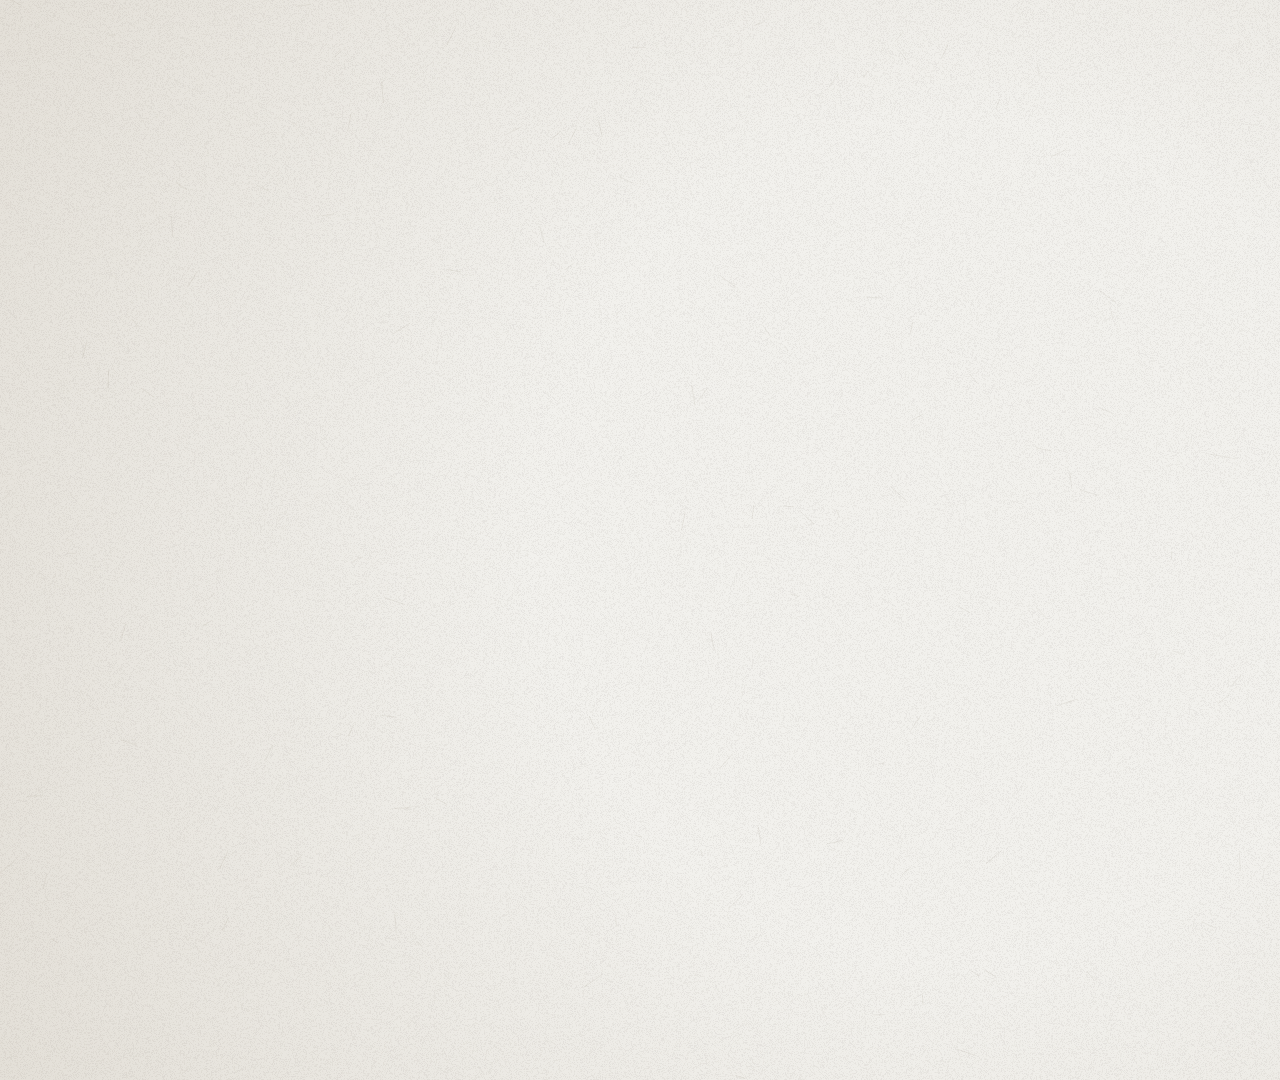
<file: demos/brmg-built-by-hand/index.html>
<!doctype html>
<html>
<head>
<meta charset="utf-8">
<title>Built By Hand — BRMG line-boil film</title>
<style>
  @font-face { font-family: 'BRMGBagel'; src: url('/assets/fonts/latin/bagelfatone/BagelFatOne-Regular.ttf') format('truetype'); font-display: block; }
  @font-face { font-family: 'BRMGAnton'; src: url('/assets/fonts/latin/anton/Anton-Regular.ttf') format('truetype'); font-display: block; }
  @font-face { font-family: 'BRMGPoppins'; src: url('/assets/fonts/latin/poppins/Poppins-ExtraBold.ttf') format('truetype'); font-weight: 800; font-display: block; }
  html, body { margin: 0; padding: 0; background: #F2F1ED; overflow: hidden; }
  canvas { display: block; width: 1920px; height: 1080px; }
</style>
</head>
<body>
<canvas id="c" width="1920" height="1080"></canvas>
<script type="module">
/*  BRMG — "Built By Hand": hand-drawn line-boil film. Pure function of t: renderAt(t) draws the frame.
    Picture and sound both read cues.json.  Line boil = every stroke is re-wobbled 12x per second (3 cycling phases). */
const W = 1920, H = 1080;
const C = { paper: '#F2F1ED', char: '#3D3935', red: '#DB1F1F' };
const cv = document.getElementById('c');
const ctx = cv.getContext('2d');
let cues = null, PH = 0;

const clamp = (x, a = 0, b = 1) => Math.min(b, Math.max(a, x));
const eo3 = (x) => 1 - Math.pow(1 - clamp(x), 3);
const ei3 = (x) => Math.pow(clamp(x), 3);
const spring = (dt) => (dt <= 0 ? 0 : 1 - Math.exp(-9 * dt) * Math.cos(15 * dt));
function hash(a, b = 0, c = 0) {
  let h = (Math.imul(a | 0, 374761393) + Math.imul(b | 0, 668265263) + Math.imul(c | 0, 1274126177)) | 0;
  h = Math.imul(h ^ (h >>> 13), 1103515245); h ^= h >>> 16;
  return (h >>> 0) / 4294967296;
}
function mulberry(a) { return () => { a |= 0; a = (a + 0x6D2B79F5) | 0; let t = Math.imul(a ^ (a >>> 15), 1 | a); t = (t + Math.imul(t ^ (t >>> 7), 61 | t)) ^ t; return ((t ^ (t >>> 14)) >>> 0) / 4294967296; }; }
// smooth value-noise wobble along a stroke, re-rolled by boil phase
function wob(seed, i, ph) {
  const k = i / 5, i0 = Math.floor(k), f = k - i0, s = f * f * (3 - 2 * f);
  const a = hash(seed, i0, ph), b = hash(seed, i0 + 1, ph);
  return a + (b - a) * s - 0.5;
}

/* ---------- geometry ---------- */
function resample(pts, step = 7) {
  const out = [pts[0].slice()]; let acc = 0;
  for (let i = 1; i < pts.length; i++) {
    const [x0, y0] = pts[i - 1], [x1, y1] = pts[i];
    const d = Math.hypot(x1 - x0, y1 - y0); if (d === 0) continue;
    let pos = step - acc;
    while (pos <= d) { const f = pos / d; out.push([x0 + (x1 - x0) * f, y0 + (y1 - y0) * f]); pos += step; }
    acc = d - (pos - step);
  }
  const last = pts[pts.length - 1], ol = out[out.length - 1];
  if (Math.hypot(last[0] - ol[0], last[1] - ol[1]) > 0.5) out.push(last.slice());
  return out;
}
const lineP = (x1, y1, x2, y2) => [[x1, y1], [x2, y2]];
function arc(cx, cy, rx, ry, a0, a1, n = 48) {
  const p = []; for (let i = 0; i <= n; i++) { const a = a0 + (a1 - a0) * i / n; p.push([cx + Math.cos(a) * rx, cy + Math.sin(a) * ry]); } return p;
}
const ell = (cx, cy, rx, ry, n = 56) => arc(cx, cy, rx, ry, 0, Math.PI * 2, n);
function bez(p0, p1, p2, p3, n = 28) {
  const p = []; for (let i = 0; i <= n; i++) { const t = i / n, u = 1 - t;
    p.push([u*u*u*p0[0] + 3*u*u*t*p1[0] + 3*u*t*t*p2[0] + t*t*t*p3[0], u*u*u*p0[1] + 3*u*u*t*p1[1] + 3*u*t*t*p2[1] + t*t*t*p3[1]]); }
  return p;
}
const shape = (pts) => { const r = resample(pts); let len = 0; for (let i = 1; i < r.length; i++) len += Math.hypot(r[i][0] - r[i-1][0], r[i][1] - r[i-1][1]); return { pts: r, len }; };

/* ---------- strokes ---------- */
function stroke(pts, p, o = {}) {
  if (p <= 0 || pts.length < 2) return;
  const { seed = 1, amp = 1.8, w = 5, col = C.char, a = 1, dx = 0, dy = 0 } = o;
  const n = Math.max(2, Math.min(pts.length, Math.ceil(pts.length * p)));
  ctx.save(); ctx.globalAlpha *= a; ctx.strokeStyle = col; ctx.lineWidth = w; ctx.lineCap = 'round'; ctx.lineJoin = 'round';
  ctx.beginPath();
  for (let i = 0; i < n; i++) {
    const x = pts[i][0] + dx + wob(seed, i, PH) * amp * 2, y = pts[i][1] + dy + wob(seed + 57, i, PH) * amp * 2;
    if (i) ctx.lineTo(x, y); else ctx.moveTo(x, y);
  }
  ctx.stroke(); ctx.restore();
}
// marker + pencil double pass
function ink(pts, p, o = {}) {
  const s = o.seed || 1, a = o.a ?? 1, amp = o.amp ?? 1.8;
  stroke(pts, p, { ...o, w: o.w || 5.5, a: 0.95 * a, amp });
  stroke(pts, p, { ...o, seed: s + 101, w: 2.2, a: 0.55 * a, amp: amp * 1.7, col: o.col2 || o.col || C.char });
}
function fillPts(pts, col, a = 1, dx = 0, dy = 0, seed = 5, amp = 2) {
  ctx.save(); ctx.globalAlpha *= a; ctx.fillStyle = col; ctx.beginPath();
  for (let i = 0; i < pts.length; i++) {
    const x = pts[i][0] + dx + wob(seed, i, PH) * amp * 2, y = pts[i][1] + dy + wob(seed + 57, i, PH) * amp * 2;
    if (i) ctx.lineTo(x, y); else ctx.moveTo(x, y);
  }
  ctx.closePath(); ctx.fill(); ctx.restore();
}
function drawGroup(items, p, o = {}) {
  let total = 0; for (const it of items) total += it.len;
  let cur = clamp(p) * total, acc = 0, k = 0;
  for (const it of items) { const lp = clamp((cur - acc) / it.len); acc += it.len; k++; if (lp > 0) ink(it.pts, lp, { ...o, seed: (o.seed || 1) + k * 13 }); }
}

/* ---------- scene geometry (built once) ---------- */
const G = {};
function build() {
  const closed = (...v) => v.concat([v[0]]);
  // mixing desk
  const desk = [];
  desk.push(shape(closed([390, 520], [1030, 520], [1130, 650], [290, 650])));
  desk.push(shape([[290, 650], [290, 770], [1130, 770], [1130, 650]]));
  desk.push(shape(lineP(340, 770, 340, 835))); desk.push(shape(lineP(1080, 770, 1080, 835)));
  G.colX = []; for (let i = 0; i < 8; i++) G.colX.push(430 + i * 75.7);
  for (const x of G.colX) desk.push(shape(ell(x, 548, 10, 10, 20)));
  for (const x of G.colX) desk.push(shape(lineP(x, 588, x, 640)));
  desk.push(shape(closed([360, 676], [480, 676], [480, 746], [360, 746])));
  desk.push(shape(closed([940, 676], [1060, 676], [1060, 746], [940, 746])));
  desk.push(shape(arc(420, 738, 46, 46, Math.PI * 1.15, Math.PI * 1.85, 20)));
  desk.push(shape(arc(1000, 738, 46, 46, Math.PI * 1.15, Math.PI * 1.85, 20)));
  for (let i = 0; i < 6; i++) desk.push(shape(lineP(540, 684 + i * 12, 880, 684 + i * 12)));
  G.desk = desk;
  // microphone
  const cx = 1260, cy = 470, mic = [];
  mic.push(shape(ell(cx, cy, 44, 60)));
  for (const yy of [-36, -18, 0, 18, 36]) { const hw = 44 * Math.sqrt(1 - (yy / 60) ** 2); mic.push(shape(lineP(cx - hw, cy + yy, cx + hw, cy + yy))); }
  mic.push(shape(lineP(cx, cy - 58, cx, cy + 58)));
  mic.push(shape(arc(cx, 545, 38, 28, 0, Math.PI, 24)));
  mic.push(shape(lineP(cx, 573, cx, 822)));
  mic.push(shape(lineP(cx, 800, cx - 68, 835))); mic.push(shape(lineP(cx, 800, cx + 68, 835))); mic.push(shape(lineP(cx, 800, cx, 842)));
  G.mic = mic;
  // conga
  const bx = 1560, conga = [];
  const bl = bez([1460, 520], [1438, 600], [1470, 740], [1492, 812]), br = bez([1660, 520], [1682, 600], [1650, 740], [1628, 812]);
  conga.push(shape(bl)); conga.push(shape(br));
  conga.push(shape(arc(bx, 812, 68, 16, 0, Math.PI, 24)));
  for (let k = 1; k <= 4; k++) { const f = k / 5; conga.push(shape(bl.map((p, i) => [p[0] + (br[i][0] - p[0]) * f, p[1] + (br[i][1] - p[1]) * f]))); }
  conga.push(shape(arc(bx, 548, 100, 26, 0, Math.PI, 28)));
  G.conga = conga;
  // ground
  G.ground = [shape(lineP(150, 835, 1790, 835)), shape([[260, 853], [900, 851], [1500, 854]])];
  // crowd slots: 3 rows x 14 columns, shuffled, 40 used
  const rng = mulberry(20061);
  const slots = [];
  for (let r = 0; r < 3; r++) for (let c = 0; c < 14; c++) slots.push({ x: 95 + c * 132 + (r % 2) * 62 + (rng() - 0.5) * 36, y: 940 + r * 62 + (rng() - 0.5) * 18, r: 46 + r * 6 + rng() * 5 });
  for (let i = slots.length - 1; i > 0; i--) { const j = Math.floor(rng() * (i + 1)); [slots[i], slots[j]] = [slots[j], slots[i]]; }
  const perHit = [3, 3, 4, 4, 4, 4, 5, 5, 4, 4];
  G.heads = []; let idx = 0;
  perHit.forEach((n, h) => { for (let k = 0; k < n; k++) { const s = slots[idx]; G.heads.push({ ...s, hit: h, k, seed: 300 + idx, kind: Math.floor(hash(idx, 9) * 4), wave: hash(idx, 4) < 0.38 }); idx++; } });
  G.heads.sort((a, b) => a.y - b.y);
  // ink stains left after each hit
  G.stains = cues.hits.map((t, h) => { const a = hash(h, 21) * Math.PI * 2, r = 220 + hash(h, 22) * 130, rr = 8 + hash(h, 23) * 14;
    const x = 1560 + Math.cos(a) * r, y = 520 + Math.sin(a) * r * 0.55 - 40; return { t, pts: ell(x, y, rr * 1.2, rr, 14).map((p, i) => [p[0] + (hash(h, i, 5) - 0.5) * rr * 0.5, p[1] + (hash(h, i, 6) - 0.5) * rr * 0.5]) }; });
  // grain textures (3 boil phases)
  G.grain = [];
  for (let k = 0; k < 3; k++) {
    const oc = document.createElement('canvas'); oc.width = W; oc.height = H; const g = oc.getContext('2d');
    const im = g.createImageData(W, H), d = im.data, r = mulberry(77 + k * 31);
    for (let i = 0; i < W * H; i++) { const v = r(); d[i * 4] = 70; d[i * 4 + 1] = 55; d[i * 4 + 2] = 40; d[i * 4 + 3] = v < 0.5 ? 0 : Math.floor((v - 0.5) * 34); }
    g.putImageData(im, 0, 0);
    g.strokeStyle = 'rgba(90,70,50,0.07)'; g.lineWidth = 1;
    for (let i = 0; i < 160; i++) { const x = r() * W, y = r() * H, a = r() * 6.28, l = 6 + r() * 16; g.beginPath(); g.moveTo(x, y); g.lineTo(x + Math.cos(a) * l, y + Math.sin(a) * l); g.stroke(); }
    G.grain.push(oc);
  }
}

/* ---------- animated parts ---------- */
function lastHit(t) { let h = -1; for (let i = 0; i < cues.hits.length; i++) if (t >= cues.hits[i]) h = i; return h; }

function smoke(t0, x, y, t, seed) {
  const dt = t - t0; if (dt < 0 || dt > 1.0) return;
  const u = dt / 1.0, R = 34 + 40 * eo3(u), cy = y - 150 * eo3(u), a = 1 - clamp((u - 0.5) / 0.5);
  const mk = (cx0, cy0, rad, ph) => { const p = []; for (let i = 0; i <= 40; i++) { const th = i / 40 * Math.PI * 2; const rr = rad * (1 + 0.22 * Math.sin(3 * th + ph) + 0.1 * Math.sin(5 * th + ph * 2)); p.push([cx0 + Math.cos(th) * rr, cy0 + Math.sin(th) * rr * 0.85]); } return p; };
  ctx.save(); ctx.globalAlpha *= a;
  for (const [ox, oy, k, ph] of [[0, 0, 1, seed], [-34, 20, 0.62, seed + 2], [38, 26, 0.55, seed + 4]]) {
    const pts = mk(x + ox * (1 + u * 0.6), cy + oy, R * k, ph);
    fillPts(pts, C.paper, 1, 0, 0, seed + k * 10, 1.5); stroke(pts, 1, { seed: seed + k * 7, w: 4.5, amp: 1.8 });
  }
  ctx.restore();
}
function speedLines(t0, x, y, dirx, t) {
  const dt = t - t0; if (dt < 0 || dt > 0.4) return;
  const u = dt / 0.4, head = eo3(clamp(u * 2.2)), tail = ei3(clamp((u - 0.35) / 0.65));
  for (let i = 0; i < 6; i++) {
    const yy = y + (i - 2.5) * 22 + (hash(i, 3) - 0.5) * 10, len = 80 + hash(i, 4) * 90, x0 = x - dirx * (10 + hash(i, 5) * 40);
    const a = x0 - dirx * len * tail, b = x0 - dirx * len * head;
    stroke(lineP(a, yy, b, yy), 1, { seed: 40 + i, w: 3.5, amp: 0.8, a: 0.85 });
  }
}
function drawSplash(h, dt) {
  const D = 0.5; if (dt < 0 || dt > D + 0.05) return;
  const u = dt / D, r = 36 + 200 * eo3(u), a = 1 - clamp((u - 0.55) / 0.45), cx = 1560, cy = 520;
  ctx.save(); ctx.globalAlpha *= a;
  const ring = ell(cx, cy, r, r * 0.62, 48);
  stroke(ring, 1, { seed: 500 + h, w: 20 * (1 - u) + 4, col: C.red, amp: 3.5 });
  stroke(ell(cx, cy, r * 0.8, r * 0.5, 40), 1, { seed: 520 + h, w: 3, col: C.char, amp: 2.5, a: 0.8, dx: 4, dy: -3 });
  for (let k = 0; k < 8; k++) {
    const an = (k / 8 + hash(h, k) * 0.1) * Math.PI * 2, rr = r * (0.92 + hash(h, k, 2) * 0.2), size = (6 + hash(h, k, 3) * 12) * (1 - u * 0.6);
    fillPts(ell(cx + Math.cos(an) * rr, cy + Math.sin(an) * rr * 0.62, size * 1.3, size, 12), C.red, 0.95, 0, 0, 600 + k, 1.2);
  }
  for (let k = 0; k < 7; k++) {
    const an = hash(h, k, 8) * Math.PI * 2, v = 300 + hash(h, k, 9) * 260;
    const x = cx + Math.cos(an) * v * dt * 0.9, y = cy - 180 * (0.5 + hash(h, k, 10)) * dt * 4 + 850 * dt * dt + Math.sin(an) * 30;
    fillPts(ell(x, y, 7, 7, 10), C.red, 0.95, 0, 0, 700 + k, 0.8);
  }
  ctx.restore();
}

function drawHead(hd, t) {
  const t0 = cues.hits[hd.hit] + 0.1 + hd.k * 0.045, dt = t - t0; if (dt <= 0) return;
  const s = spring(dt), tq = Math.floor(t * 12) / 12;
  const bob = Math.sin(tq * Math.PI * 2 / 0.625) * 5 * clamp(dt * 3);
  const r = hd.r, sd = hd.seed;
  ctx.save(); ctx.translate(hd.x, hd.y + (1 - clamp(s, 0, 1.2)) * 150 + bob); const sc = Math.max(0.01, Math.min(1.12, s)); ctx.scale(sc, sc);
  const look = (960 - hd.x) / 960 * 6;
  const shoulders = arc(0, r * 1.5, r * 1.5, r * 0.95, Math.PI, Math.PI * 2, 24);
  if (hd.wave) {
    const wv = Math.sin(tq * 9 + hd.seed) * r * 0.25;
    stroke(lineP(r * 1.0, r * 1.2, r * 1.75 + wv, -r * 0.35), 1, { seed: sd + 50, w: 5, amp: 1.2 });
    fillPts(ell(r * 1.75 + wv, -r * 0.45, r * 0.24, r * 0.24, 12), C.paper, 1, 0, 0, sd + 51, 0.8); stroke(ell(r * 1.75 + wv, -r * 0.45, r * 0.24, r * 0.24, 12), 1, { seed: sd + 52, w: 4, amp: 0.8 });
  }
  fillPts(shoulders.concat([[r * 1.5, r * 2.6], [-r * 1.5, r * 2.6]]), C.paper, 1, 0, 0, sd, 0.5); stroke(shoulders, 1, { seed: sd + 1, w: 5, amp: 1.5 });
  const head = ell(0, 0, r, r * 1.05, 36);
  fillPts(head, C.paper, 1, 0, 0, sd + 2, 0.5);
  if (hd.kind === 1) {          // bucket hat
    const crown = [[-r * 0.8, -r * 0.55], [-r * 0.66, -r * 1.3], [r * 0.66, -r * 1.3], [r * 0.8, -r * 0.55]];
    fillPts(crown, C.red, 0.92, 5, -4, sd + 3, 0.6); stroke(crown, 1, { seed: sd + 4, w: 4.5, amp: 1.2 });
    const brim = ell(0, -r * 0.55, r * 1.38, r * 0.27, 28); fillPts(brim, C.red, 0.92, 5, -4, sd + 5, 0.6); stroke(brim, 1, { seed: sd + 6, w: 4.5, amp: 1.2 });
  } else if (hd.kind === 2) {   // headphones
    stroke(arc(0, 0, r * 1.1, r * 1.12, Math.PI * 1.02, Math.PI * 1.98, 24), 1, { seed: sd + 7, w: 9, col: C.red, amp: 1.2, dx: 4, dy: -3 });
    stroke(arc(0, 0, r * 1.1, r * 1.12, Math.PI * 1.02, Math.PI * 1.98, 24), 1, { seed: sd + 8, w: 4, amp: 1.2 });
    for (const sx of [-1, 1]) { const cup = ell(sx * r * 1.1, r * 0.05, r * 0.2, r * 0.34, 14); fillPts(cup, C.red, 0.95, 3, -3, sd + 9, 0.4); stroke(cup, 1, { seed: sd + 10 + sx, w: 4, amp: 1 }); }
  } else if (hd.kind === 3) {   // hair bun
    const bun = ell(0, -r * 1.2, r * 0.38, r * 0.34, 16); fillPts(bun, C.char, 1, 0, 0, sd + 11, 0.6);
    stroke(arc(0, 0, r, r * 1.05, Math.PI * 1.1, Math.PI * 1.9, 20), 1, { seed: sd + 12, w: 11, amp: 1.2 });
  }
  stroke(head, 1, { seed: sd + 13, w: 5, amp: 1.5 });
  for (const sx of [-1, 1]) { ctx.save(); ctx.fillStyle = C.char; ctx.beginPath(); ctx.arc(sx * r * 0.36 + look, -r * 0.02, r * 0.09, 0, 6.3); ctx.fill(); ctx.restore(); }
  const open = (Math.floor(t * 12) % 2) * 0.12;
  stroke(arc(look * 0.6, r * 0.3, r * 0.3, r * (0.2 + open), 0.1 * Math.PI, 0.9 * Math.PI, 12), 1, { seed: sd + 14, w: 4, amp: 0.8 });
  fillPts(ell(-r * 0.58 + look, r * 0.28, r * 0.17, r * 0.12, 10), C.red, 0.55, 0, 0, sd + 15, 0.3);
  fillPts(ell(r * 0.58 + look, r * 0.28, r * 0.17, r * 0.12, 10), C.red, 0.55, 0, 0, sd + 16, 0.3);
  ctx.restore();
}

function stage(t) {
  const c = cues;
  const gp = clamp((t - c.ground[0]) / (c.ground[1] - c.ground[0]));
  ctx.save(); ctx.globalAlpha = 1;
  const hI = lastHit(t), dtH = hI >= 0 ? t - c.hits[hI] : 9, amp = hI >= 0 ? Math.exp(-dtH * 14) : 0;
  // camera punch on hits
  let shx = 0, shy = 0; if (hI >= 0 && dtH < 0.14) { const fr = Math.floor(t * 30); shx = (hash(fr, 1) - 0.5) * 9 * (1 - dtH / 0.14); shy = (hash(fr, 2) - 0.5) * 7 * (1 - dtH / 0.14); }
  ctx.translate(shx, shy - 60);
  drawGroup(G.ground, eo3(gp), { seed: 2, w: 5 });
  // --- desk
  const pd = clamp((t - c.desk[0]) / (c.desk[1] - c.desk[0])), rd = clamp((t - c.desk[1]) / 0.4);
  if (rd > 0) { for (const x of G.colX) fillPts(ell(x, 548, 10, 10, 14), C.red, 0.92 * rd, 5, -4, 61, 0.6); fillPts(arc(420, 738, 38, 38, Math.PI * 1.15, Math.PI * 1.85, 14).concat([[420, 738]]), C.red, 0.55 * rd, 5, -4, 62, 0.8); }
  drawGroup(G.desk, pd, { seed: 10, w: 5.5 });
  if (pd > 0.62) {
    const k = clamp((pd - 0.62) / 0.12);
    G.colX.forEach((x, i) => {
      const pos = hI >= 0 ? Math.floor(hash(hI, i, 7) * 5) / 4 : (i % 3) / 2, yk = 596 + pos * 38;
      const r = [[x - 12, yk - 7], [x + 12, yk - 7], [x + 12, yk + 7], [x - 12, yk + 7], [x - 12, yk - 7]];
      fillPts(r, C.red, 0.95 * k * rd, 4, -3, 80 + i, 0.5); stroke(r, k, { seed: 90 + i, w: 4, amp: 0.8 });
    });
    // VU needles
    const ang = Math.PI * (1.3 + 0.35 * (hI >= 0 ? 0.35 + 0.65 * amp : 0.15));
    for (const [mx, sd] of [[420, 120], [1000, 121]]) stroke(lineP(mx, 738, mx + Math.cos(ang + (mx > 700 ? 0.1 : 0)) * 40, 738 + Math.sin(ang) * 40), k, { seed: sd, w: 4, col: C.red, amp: 0.8 });
  }
  // --- mic
  const pm = clamp((t - c.mic[0]) / (c.mic[1] - c.mic[0])), rm = clamp((t - c.mic[1]) / 0.4);
  if (rm > 0) fillPts(ell(1260, 470, 44, 60, 28), C.red, 0.9 * rm, 7, -6, 71, 0.8);
  drawGroup(G.mic, pm, { seed: 30, w: 5.5 });
  // --- conga (head dynamic)
  const pc = clamp((t - c.conga[0]) / (c.conga[1] - c.conga[0])), rc = clamp((t - c.conga[1]) / 0.4);
  const headRy = 28 * (1 - 0.4 * amp), headCy = 520 + 6 * amp;
  const headPts = ell(1560, headCy, 100, headRy, 64);
  if (rc > 0) { stroke(headPts, 1, { seed: 140, w: 18, col: C.red, a: 0.92 * rc, dx: 5, dy: -4, amp: 1.2 }); [0, 1, 2, 3, 4].forEach((k) => fillPts(ell(1475 + k * 42.5, 556 + Math.sin(k / 4 * Math.PI) * 22, 7, 7, 10), C.red, 0.95 * rc, 4, -3, 150 + k, 0.4)); }
  if (pc > 0) {
    const headFrac = clamp(pc / 0.28);
    if (headFrac > 0) ink(headPts, headFrac, { seed: 141, w: 5.5 });
    drawGroup(G.conga, clamp((pc - 0.12) / 0.88), { seed: 50, w: 5.5 });
  }
  // --- red stains left behind
  for (const s of G.stains) if (t > s.t + 0.25) fillPts(s.pts, C.red, 0.9, 0, 0, 800, 0.6);
  // --- splashes
  c.hits.forEach((ht, h) => drawSplash(h, t - ht));
  // --- crowd
  for (const hd of G.heads) drawHead(hd, t);
  // smoke + speed lines
  [[c.smoke[0], 330, 520], [c.smoke[1], 1100, 500], [c.smoke[2], 700, 470], [c.smoke[3], 1560, 470]].forEach(([t0, x, y], i) => smoke(t0, x, y, t, 900 + i * 40));
  speedLines(c.speed[0], 300, 640, 1, t); speedLines(c.speed[1], 1180, 520, -1, t); speedLines(c.speed[2], 1700, 640, -1, t);
  ctx.restore();
}

function word(txt, size, baseY, col, t0, t, track = 0, weight = 800) {
  const dt = t - t0; if (dt <= 0) return;
  const s = spring(dt);
  ctx.save(); ctx.font = `${size}px BRMGBagel`; ctx.letterSpacing = track + 'px'; ctx.textAlign = 'center'; ctx.textBaseline = 'alphabetic';
  ctx.translate(960, baseY - size * 0.35); ctx.rotate((1 - Math.min(1, s)) * (hash(Math.round(t0 * 100), 3) - 0.5) * 0.28);
  const sc = Math.max(0.001, s); ctx.scale(sc, sc);
  ctx.fillStyle = col; ctx.fillText(txt, 5, size * 0.35 - 4);
  const jx = (hash(PH, 1, Math.round(t0 * 10)) - 0.5) * 3.4, jy = (hash(PH, 2, Math.round(t0 * 10)) - 0.5) * 3.4;
  ctx.strokeStyle = C.char; ctx.lineWidth = 4; ctx.lineJoin = 'round'; ctx.strokeText(txt, jx, size * 0.35 + jy);
  ctx.restore();
}

function render(t) {
  const c = cues; PH = Math.floor(t * 12) % 3;
  ctx.setTransform(1, 0, 0, 1, 0, 0); ctx.globalAlpha = 1;
  ctx.fillStyle = C.paper; ctx.fillRect(0, 0, W, H);
  ctx.drawImage(G.grain[PH], 0, 0);
  // stage (collapses at 6.9–7.5)
  const u = clamp((t - c.collapse[0]) / (c.collapse[1] - c.collapse[0]));
  if (t < c.collapse[1]) {
    ctx.save(); ctx.translate(960, 560); const s = 1 - 0.92 * ei3(u); ctx.scale(s, s); ctx.rotate(u * 0.35); ctx.translate(-960, -560);
    ctx.globalAlpha = 1 - eo3(clamp((u - 0.4) / 0.6)); stage(t); ctx.restore();
  }
  // radial speed lines + big ink ring as the stage collapses
  if (t > c.collapse[0] && t < c.collapse[1] + 0.5) {
    const u2 = clamp((t - c.collapse[0] - 0.05) / 0.6);
    for (let i = 0; i < 18; i++) {
      const an = i / 18 * Math.PI * 2 + hash(i, 6) * 0.2, r0 = 140 + 560 * eo3(u2 - 0.28), r1 = 140 + 560 * eo3(u2);
      if (r1 > r0) stroke(lineP(960 + Math.cos(an) * r0, 520 + Math.sin(an) * r0 * 0.7, 960 + Math.cos(an) * r1, 520 + Math.sin(an) * r1 * 0.7), 1, { seed: 950 + i, w: 4.5, amp: 0.8, col: i % 3 === 0 ? C.red : C.char, a: 1 - clamp((u2 - 0.6) / 0.4) });
    }
  }
  const dr = t - c.words.beat;
  if (dr > 0 && dr < 0.65) { const uu = dr / 0.65; stroke(ell(960, 360, 80 + 760 * eo3(uu), (80 + 760 * eo3(uu)) * 0.55, 72), 1, { seed: 990, w: 36 * (1 - uu) + 4, col: C.red, amp: 4, a: 1 - clamp((uu - 0.5) / 0.5) }); }
  // wordmark
  word('beat', 280, 350, C.red, c.words.beat, t);
  word('republic', 280, 595, C.char, c.words.republic, t);
  word('media group', 104, 772, C.char, c.words.media, t, 7);
  // tagline reveal + squiggle underline
  ctx.save(); ctx.font = '800 44px BRMGPoppins'; ctx.textAlign = 'center'; ctx.textBaseline = 'alphabetic';
  const tag = 'Four decades in the music business.', tw = ctx.measureText(tag).width, tl = 960 - tw / 2;
  const tu = clamp((t - c.tagline[0]) / (c.tagline[1] - c.tagline[0]));
  if (tu > 0) {
    ctx.save(); ctx.beginPath(); ctx.rect(tl - 12, 810, (tw + 24) * eo3(tu), 120); ctx.clip();
    const jx = (hash(PH, 7) - 0.5) * 2.2, jy = (hash(PH, 8) - 0.5) * 2.2;
    ctx.fillStyle = C.char; ctx.fillText(tag, 960 + jx, 872 + jy); ctx.restore();
  }
  ctx.restore();
  const uq = clamp((t - c.underline[0]) / (c.underline[1] - c.underline[0]));
  if (uq > 0) { const sq = []; for (let x = tl; x <= tl + tw; x += 6) sq.push([x, 906 + Math.sin(x * 0.045) * 5]); stroke(sq, eo3(uq), { seed: 970, w: 7, col: C.red, amp: 1.2 }); }
  // footer + handle tag
  const fa = clamp((t - c.footer) / 0.3);
  if (fa > 0) { ctx.save(); ctx.globalAlpha = fa * 0.85; ctx.font = '800 24px BRMGPoppins'; ctx.letterSpacing = '1.5px'; ctx.textAlign = 'center'; ctx.fillStyle = C.char; ctx.fillText('© 2006 Beat Republic Media Group', 960, 1036); ctx.restore(); }
  const ta = clamp((t - c.tag) / 0.3);
  if (ta > 0) { ctx.save(); ctx.globalAlpha = ta * 0.8; ctx.font = '26px BRMGAnton'; ctx.letterSpacing = '3px'; ctx.textAlign = 'right'; ctx.fillStyle = C.char; ctx.fillText('@beatrepublicmg', 1860, 64); ctx.restore(); }
  // paper vignette
  const vg = ctx.createRadialGradient(960, 540, 420, 960, 540, 1150); vg.addColorStop(0, 'rgba(120,95,60,0)'); vg.addColorStop(1, 'rgba(120,95,60,0.13)');
  ctx.save(); ctx.globalAlpha = 1; ctx.fillStyle = vg; ctx.fillRect(0, 0, W, H); ctx.restore();
}

window.DEMO = { width: W, height: H, fps: 30, duration: 10 };
(async () => {
  cues = await (await fetch('./cues.json')).json();
  await Promise.all([
    document.fonts.load("280px BRMGBagel", 'beat republic media group'), document.fonts.load("26px BRMGAnton", '@beatrepublicmg'),
    document.fonts.load("800 44px BRMGPoppins", 'Four decades in the music business. © 2006 @beatrepublicmg'),
  ]);
  await document.fonts.ready;
  build();
  window.renderAt = async (t) => { render(t); };
  render(0);
  window.__ready = true;
})().catch((e) => { console.error('init failed', e && e.stack || e); });
</script>
</body>
</html>
</file>
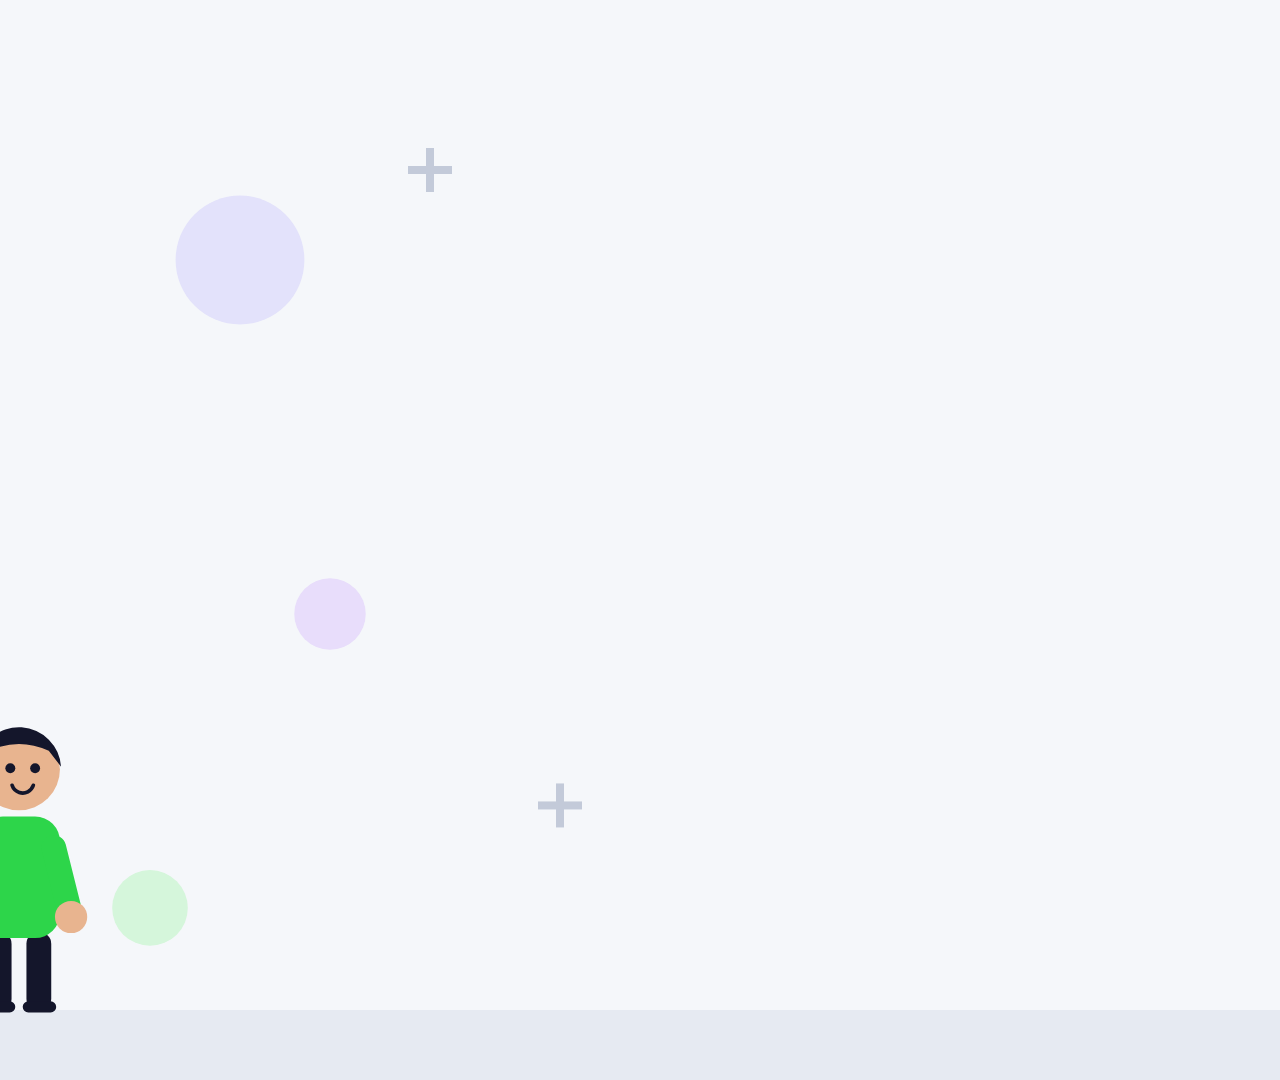
<file: demos/devx-idea-to-live/index.html>
<!doctype html>
<html><head><meta charset="utf-8"><title>DevX — From Idea to Live</title>
<link rel="stylesheet" href="/assets/fonts/fonts.css">
<style>html,body{margin:0;padding:0;background:#F5F7FA;overflow:hidden;width:1920px;height:1080px}canvas{display:block}</style></head>
<body><canvas id="c" width="1920" height="1080"></canvas>
<script>
/* DevX — "From Idea to Live": flat-vector explainer. Pure function of t; timing from cues.json (shared with audio.py). */
const W = 1920, H = 1080, cv = document.getElementById('c'), ctx = cv.getContext('2d');
const K = { bg:'#F5F7FA', ind:'#4F46E5', lime:'#2DD54A', vio:'#7C3AED', ink:'#14162B', wh:'#FFFFFF',
  indT:'#E3E2FB', limT:'#D5F6DB', vioT:'#E8DDFB', g1:'#E6EAF2', g2:'#C3CAD9', g3:'#8B93A8' };
const clamp = (x, a = 0, b = 1) => x < a ? a : x > b ? b : x;
const lerp = (a, b, u) => a + (b - a) * u;
const inv = (a, b, x) => clamp((x - a) / (b - a));
const eo = u => 1 - (1 - u) ** 3, eio = u => u < .5 ? 4 * u ** 3 : 1 - (-2 * u + 2) ** 3 / 2;
const eb = (u, s = 1.9) => 1 + (s + 1) * (u - 1) ** 3 + s * (u - 1) ** 2;
function spring(t, f = 2.2, z = .42) { if (t <= 0) return 0; const w = 2 * Math.PI * f, a = z * w, b = w * Math.sqrt(1 - z * z); return 1 - Math.exp(-a * t) * (Math.cos(b * t) + (a / b) * Math.sin(b * t)); }
const hash = (...a) => { let h = 2166136261; for (const v of a) { h ^= Math.floor(v * 1000) + 0x9e3779b9; h = Math.imul(h, 16777619); } return ((h ^ h >>> 15) >>> 0) / 4294967296; };
function rr(x, y, w, h, r) { ctx.beginPath(); ctx.roundRect(x, y, w, h, Math.min(r, w / 2, h / 2)); }
function fillRR(x, y, w, h, r, col) { rr(x, y, w, h, r); ctx.fillStyle = col; ctx.fill(); }
function circ(x, y, r, col) { ctx.beginPath(); ctx.arc(x, y, Math.max(0, r), 0, Math.PI * 2); ctx.fillStyle = col; ctx.fill(); }
function text(s, x, y, font, col, align = 'center', ls = 0) { ctx.font = font; ctx.letterSpacing = ls + 'px'; ctx.textAlign = align; ctx.textBaseline = 'alphabetic'; ctx.fillStyle = col; ctx.fillText(s, x, y); }
function withT(x, y, s, fn, rot = 0, sy) { ctx.save(); ctx.translate(x, y); if (rot) ctx.rotate(rot); ctx.scale(s, sy === undefined ? s : sy); fn(); ctx.restore(); }
const popS = (t, t0, f = 2.3, z = .4) => Math.max(0, spring(t - t0, f, z));
let C = null;

/* ---------------- hand-drawn (sketch) strokes with draw-on ---------------- */
function polyLen(p) { let L = 0; for (let i = 1; i < p.length; i++) L += Math.hypot(p[i][0] - p[i - 1][0], p[i][1] - p[i - 1][1]); return L; }
function drawPoly(p, frac, col, w) {
  if (frac <= 0) return; const L = polyLen(p) * clamp(frac); let acc = 0;
  ctx.beginPath(); ctx.moveTo(p[0][0], p[0][1]);
  for (let i = 1; i < p.length; i++) { const d = Math.hypot(p[i][0] - p[i - 1][0], p[i][1] - p[i - 1][1]);
    if (acc + d >= L) { const u = (L - acc) / d; ctx.lineTo(lerp(p[i - 1][0], p[i][0], u), lerp(p[i - 1][1], p[i][1], u)); break; }
    ctx.lineTo(p[i][0], p[i][1]); acc += d; }
  ctx.strokeStyle = col; ctx.lineWidth = w; ctx.lineCap = 'round'; ctx.lineJoin = 'round'; ctx.stroke();
}
function rough(pts, seed, amp = 3) { return pts.map((q, i) => [q[0] + (hash(seed, i, 1) - .5) * amp * 2, q[1] + (hash(seed, i, 2) - .5) * amp * 2]); }
function rectPts(x, y, w, h, n = 4) { const o = []; const e = [[x, y, x + w, y], [x + w, y, x + w, y + h], [x + w, y + h, x, y + h], [x, y + h, x, y]];
  for (const [a, b, c, d] of e) for (let i = 0; i < n; i++) o.push([lerp(a, c, i / n), lerp(b, d, i / n)]); o.push([x, y]); return o; }
function squig(x0, x1, y, amp, n) { const o = []; for (let i = 0; i <= n; i++) o.push([lerp(x0, x1, i / n), y + Math.sin(i * 1.7) * amp]); return o; }

/* ---------------- device content ---------------- */
function bulb(t, on) {
  // flat bulb on the indigo circle
  const glow = on > 0 ? on : 0;
  if (glow > 0) for (let i = 0; i < 12; i++) { const a = i / 12 * Math.PI * 2 + 0.26, r0 = 108, r1 = 108 + 34 * glow * (0.7 + 0.3 * Math.sin(i * 2.1 + t * 6));
    ctx.beginPath(); ctx.moveTo(Math.cos(a) * r0, -18 + Math.sin(a) * r0); ctx.lineTo(Math.cos(a) * r1, -18 + Math.sin(a) * r1);
    ctx.strokeStyle = K.lime; ctx.lineWidth = 9; ctx.lineCap = 'round'; ctx.stroke(); }
  circ(0, -22, 66, glow > 0 ? K.lime : K.wh);
  fillRR(-34, 28, 68, 40, 10, glow > 0 ? K.lime : K.wh);
  fillRR(-36, 70, 72, 14, 7, K.ink); fillRR(-26, 88, 52, 12, 6, K.ink);
  ctx.beginPath(); ctx.moveTo(-22, -6); ctx.lineTo(-10, -34); ctx.lineTo(0, -8); ctx.lineTo(10, -34); ctx.lineTo(22, -6);
  ctx.strokeStyle = K.ink; ctx.lineWidth = 8; ctx.lineCap = 'round'; ctx.lineJoin = 'round'; ctx.stroke();
}
function sketch(t, u) { // u: progress 0..1 of drawing, local ±290,±195
  const c = K.g3, w = 5, P = (a, b) => clamp((u - a) / (b - a));
  drawPoly(rough(rectPts(-250, -160, 500, 320, 5), 11, 4), P(0, .3), c, w);
  drawPoly(rough(squig(-210, -40, -112, 7, 14), 12, 2), P(.25, .45), c, w);
  drawPoly(rough(rectPts(-210, -70, 220, 150, 4), 13, 3), P(.4, .6), c, w);
  drawPoly(rough([[-210, -70], [10, 80]], 14, 3), P(.55, .65), c, w); drawPoly(rough([[10, -70], [-210, 80]], 15, 3), P(.6, .7), c, w);
  for (let i = 0; i < 3; i++) drawPoly(rough(squig(40, 210, -60 + i * 38, 5, 9), 20 + i, 2), P(.65 + i * .06, .78 + i * .06), c, w);
  drawPoly(rough(rectPts(40, 56, 120, 38, 3), 30, 3), P(.85, 1), K.vio, 6);
}
function wire(t, u) { // local ±330,±215
  const P = (a, b) => clamp((u - a) / (b - a)), s = 5;
  const el = (a, b, fn) => { const p = P(a, b); if (p > 0) { ctx.save(); ctx.globalAlpha = p; ctx.translate(0, (1 - eo(p)) * 14); fn(); ctx.restore(); } };
  el(0, .2, () => { rr(-290, -180, 580, 56, 10); ctx.strokeStyle = K.ind; ctx.lineWidth = s; ctx.stroke(); fillRR(-270, -166, 60, 28, 6, K.g2); for (let i = 0; i < 3; i++) fillRR(60 + i * 70, -164, 52, 24, 6, K.g1); });
  el(.15, .4, () => { fillRR(-290, -100, 340, 170, 12, K.g1); fillRR(-266, -76, 240, 22, 6, K.g2); fillRR(-266, -40, 290, 16, 6, K.g2); fillRR(-266, -14, 200, 16, 6, K.g2); rr(-266, 22, 120, 34, 17); ctx.strokeStyle = K.ind; ctx.lineWidth = s; ctx.stroke(); });
  el(.35, .6, () => { rr(80, -100, 210, 170, 12); ctx.strokeStyle = K.ind; ctx.lineWidth = s; ctx.stroke(); ctx.beginPath(); ctx.moveTo(80, -100); ctx.lineTo(290, 70); ctx.moveTo(290, -100); ctx.lineTo(80, 70); ctx.strokeStyle = K.g2; ctx.lineWidth = 4; ctx.stroke(); });
  for (let i = 0; i < 3; i++) el(.55 + i * .12, .8 + i * .12, () => { rr(-290 + i * 200, 100, 180, 82, 12); ctx.strokeStyle = K.ind; ctx.lineWidth = s; ctx.stroke(); fillRR(-270 + i * 200, 118, 70, 14, 5, K.g2); fillRR(-270 + i * 200, 142, 120, 14, 5, K.g1); });
}
function site(t, u) { // local ±370,±235 ; u = stagger progress
  const P = (a, b) => clamp((u - a) / (b - a));
  const pop = (a, fn, cx = 0, cy = 0) => { const p = P(a, a + .22); if (p > 0) { const s = Math.max(0, eb(p)); withT(cx, cy, s, () => { ctx.translate(-cx, -cy); fn(); }); } };
  fillRR(-370, -235, 740, 56, 0, '#EEF0F8');
  [K.ind, K.lime, K.vio].forEach((c, i) => circ(-338 + i * 28, -207, 8, c));
  pop(0, () => { fillRR(-330, -150, 54, 30, 8, K.ind); }, -303, -135);
  [0, 1, 2].forEach(i => pop(.06 + i * .04, () => { fillRR(120 + i * 78, -146, 62, 22, 8, K.g1); }, 151 + i * 78, -135));
  pop(.12, () => { fillRR(-330, -92, 330, 34, 10, K.ink); fillRR(-330, -44, 250, 34, 10, K.ink); }, -165, -60);
  pop(.2, () => { fillRR(-330, 4, 300, 14, 7, K.g2); fillRR(-330, 28, 230, 14, 7, K.g2); }, -165, 20);
  pop(.28, () => { fillRR(-330, 66, 148, 48, 24, K.lime); fillRR(-300, 82, 86, 16, 8, K.ink); }, -256, 90);
  pop(.2, () => { circ(200, -20, 112, K.vio); circ(200, 40, 76, K.ind); ctx.beginPath(); ctx.arc(200, -20, 112, 0, Math.PI * 2); ctx.save(); ctx.clip(); circ(200, 70, 90, K.ind); ctx.restore(); circ(166, -54, 22, K.lime); }, 200, -20);
  [[K.ind, K.wh], [K.lime, K.ink], [K.vio, K.wh]].forEach(([bg, fg], i) => pop(.4 + i * .1, () => { fillRR(-330 + i * 228, 140, 204, 74, 14, bg); circ(-296 + i * 228, 177, 18, fg); fillRR(-264 + i * 228, 166, 100, 12, 6, fg); fillRR(-264 + i * 228, 186, 70, 10, 5, fg); }, -228 + i * 228, 177));
}
function appIcon() { // ±115
  fillRR(-115, -115, 230, 230, 58, K.ind);
  fillRR(-66, -66, 56, 56, 16, K.lime); fillRR(10, -66, 56, 56, 28, K.wh); fillRR(-66, 10, 56, 56, 28, K.vio === K.ind ? K.wh : '#A78BFA'); fillRR(10, 10, 56, 56, 16, K.lime);
}
function chat(t, tt) { // ±170 x ±105 bubble, dots bounce
  rr(-170, -105, 340, 190, 52); ctx.fillStyle = K.vio; ctx.fill();
  ctx.beginPath(); ctx.moveTo(-120, 70); ctx.lineTo(-150, 126); ctx.lineTo(-62, 80); ctx.closePath(); ctx.fill();
  text('AI', -64, -4, '800 92px Syne', K.wh, 'center', 2);
  [0, 1, 2].forEach(i => circ(40 + i * 34, -20 + 14 + Math.sin((tt - i * .12) * 7) * -7, 11, K.lime));
  fillRR(-130, 26, 190, 14, 7, 'rgba(255,255,255,.55)');
}

/* ---------------- characters ---------------- */
const CH = [
  { cx: 779, dir: 1, skin: '#E8B48F', shirt: K.lime, hair: 'short', face: 1 },
  { cx: 1141, dir: -1, skin: '#A8704A', shirt: K.vio, hair: 'puff', face: -1 },
];
const FOOT = 1010, CS = .62, SHY = FOOT - 265 * CS, TARGET = [960, 765];
function drawChar(c, t, o) {
  const { x, raise, bob, happy, squash } = o;
  ctx.save(); ctx.translate(x, FOOT); ctx.scale(CS * (1 + squash * .06), CS * (1 - squash * .08) + 0);
  const d = c.dir;
  // legs
  fillRR(-52, -125, 40, 125, 18, K.ink); fillRR(12, -125, 40, 125, 18, K.ink);
  fillRR(-60, -14, 54, 18, 9, K.ink); fillRR(6, -14, 54, 18, 9, K.ink);
  // far arm (hangs, swings)
  const sw = Math.sin(t * 3 + c.cx) * 6;
  ctx.beginPath(); ctx.moveTo(-d * 56, -262); ctx.lineTo(-d * 86 - sw, -150); ctx.strokeStyle = c.shirt; ctx.lineWidth = 40; ctx.lineCap = 'round'; ctx.stroke(); circ(-d * 88 - sw, -138, 24, c.skin);
  // torso
  fillRR(-66, -312, 132, 196, 40, c.shirt);
  // near arm toward high-five
  const rest = [d * 84, -150];
  const tgt = [(TARGET[0] + (d > 0 ? -12 : 12) - x) / CS, (TARGET[1] - FOOT) / CS];
  const sh = [d * 56, -262]; let hx = lerp(rest[0], tgt[0], raise), hy = lerp(rest[1], tgt[1], raise);
  const L = 255, dx = hx - sh[0], dy = hy - sh[1], dist = Math.hypot(dx, dy) || 1; if (dist > L) { hx = sh[0] + dx / dist * L; hy = sh[1] + dy / dist * L; }
  ctx.beginPath(); ctx.moveTo(sh[0], sh[1]); ctx.lineTo(hx, hy); ctx.strokeStyle = c.shirt; ctx.lineWidth = 40; ctx.lineCap = 'round'; ctx.stroke();
  circ(hx, hy, 26, c.skin);
  // head
  ctx.save(); ctx.translate(0, -388 + bob); 
  if (c.hair === 'puff') { circ(-34, -34, 40, K.ink); circ(0, -52, 46, K.ink); circ(36, -32, 40, K.ink); }
  circ(0, 0, 66, c.skin);
  if (c.hair === 'short') { ctx.beginPath(); ctx.arc(0, 0, 68, Math.PI * 1.02, Math.PI * 1.98); ctx.lineTo(48, -30); ctx.quadraticCurveTo(0, -52, -48, -30); ctx.closePath(); ctx.fillStyle = K.ink; ctx.fill(); }
  const ex = 20, ey = -2;
  if (happy > .5) { [-1, 1].forEach(s => { ctx.beginPath(); ctx.arc(s * ex + d * 6, ey + 4, 11, Math.PI * 1.1, Math.PI * 1.9); ctx.strokeStyle = K.ink; ctx.lineWidth = 6; ctx.lineCap = 'round'; ctx.stroke(); }); }
  else [-1, 1].forEach(s => circ(s * ex + d * 6, ey, 8, K.ink));
  ctx.beginPath(); ctx.arc(d * 6, 20, happy > .5 ? 24 : 18, .1 * Math.PI, .9 * Math.PI); if (happy > .5) { ctx.closePath(); ctx.fillStyle = K.ink; ctx.fill(); } else { ctx.strokeStyle = K.ink; ctx.lineWidth = 6; ctx.lineCap = 'round'; ctx.stroke(); }
  ctx.restore(); ctx.restore();
}

/* ---------------- scene pieces ---------------- */
function bgDeco(t) {
  fillRR(0, 1010, W, 70, 0, K.g1);
  [[240, 260, 70, K.indT], [1700, 230, 54, K.limT], [330, 620, 36, K.vioT], [1640, 640, 84, K.indT], [150, 900, 44, K.limT], [1790, 900, 36, K.vioT]].forEach(([x, y, r, c], i) => {
    const s = .92 + .08 * Math.sin(t * 1.3 + i); circ(x, y + Math.sin(t * .9 + i * 2) * 8, r * s, c); });
  [[430, 170], [1480, 420], [560, 800]].forEach(([x, y], i) => { ctx.save(); ctx.translate(x, y + Math.sin(t + i) * 6); ctx.rotate(t * .2 * (i % 2 ? 1 : -1)); ctx.fillStyle = K.g2; ctx.fillRect(-22, -4, 44, 8); ctx.fillRect(-4, -22, 8, 44); ctx.restore(); });
}
function titleCard(label, t0, t1, t) {
  if (t < t0 || t > t1 + .35) return;
  const col = { IDEA: [K.lime, K.ink], BUILD: [K.ind, K.wh], LIVE: [K.vio, K.wh] }[label];
  const inp = Math.max(0, eb(inv(t0, t0 + .45, t), 2.2)), out = eo(inv(t1, t1 + .3, t));
  const y = lerp(-170, 128, inp) - out * 260;
  ctx.save(); ctx.translate(960, y);
  ctx.font = '700 84px Syne'; ctx.letterSpacing = '4px'; const cw = ctx.measureText(label).width + 100;
  fillRR(-cw / 2 + 10, -62 + 10, cw, 128, 30, K.ink); fillRR(-cw / 2, -62, cw, 128, 30, col[0]);
  text(label, 2, 30, '700 84px Syne', col[1], 'center', 4); ctx.restore();
}
function burst(x, y, t0, t) {
  const dt = t - t0; if (dt < 0 || dt > .8) return; const u = dt / .8;
  ctx.beginPath(); ctx.arc(x, y, 20 + 150 * eo(u), 0, Math.PI * 2); ctx.strokeStyle = K.ink; ctx.lineWidth = 8 * (1 - u); ctx.globalAlpha = 1 - u * .6; ctx.stroke(); ctx.globalAlpha = 1;
  const cols = [K.lime, K.ind, K.vio, K.ink];
  for (let i = 0; i < 14; i++) { const a = i / 14 * Math.PI * 2 + hash(i, 5) * .5, sp = 120 + hash(i, 6) * 180, r = sp * eo(u), s = (1 - u) * (8 + hash(i, 7) * 10);
    ctx.save(); ctx.translate(x + Math.cos(a) * r, y + Math.sin(a) * r + u * u * 70); ctx.rotate(a + u * 3); ctx.fillStyle = cols[i % 4];
    if (i % 3 === 0) { ctx.fillRect(-s, -s / 3, s * 2, s * .66); } else if (i % 3 === 1) { ctx.beginPath(); ctx.arc(0, 0, s * .7, 0, 7); ctx.fill(); } else { ctx.fillRect(-s / 3, -s, s * .66, s * 2); ctx.fillRect(-s, -s / 3, s * 2, s * .66); }
    ctx.restore(); }
}
function sparkBurst(x, y, t0, t, col) {
  const dt = t - t0; if (dt < 0 || dt > .6) return; const u = dt / .6;
  for (let i = 0; i < 8; i++) { const a = i / 8 * Math.PI * 2; ctx.beginPath(); ctx.moveTo(x + Math.cos(a) * (50 + 70 * eo(u)), y + Math.sin(a) * (50 + 70 * eo(u))); ctx.lineTo(x + Math.cos(a) * (80 + 110 * eo(u)), y + Math.sin(a) * (80 + 110 * eo(u))); ctx.strokeStyle = col; ctx.lineWidth = 8 * (1 - u); ctx.lineCap = 'round'; ctx.stroke(); }
}

/* ---------------- main render ---------------- */
function render(t) {
  ctx.clearRect(0, 0, W, H); ctx.fillStyle = K.bg; ctx.fillRect(0, 0, W, H);
  bgDeco(t);
  const c = C, M = c.morphs, sp = c.split;
  // backdrop disc (tint by step)
  const discT = t < M.sketch ? K.limT : t < sp.start ? K.indT : K.vioT;
  const discPop = Math.max(0, spring(t - (t < M.sketch ? c.bulbDrop + .3 : t < sp.start ? M.sketch : sp.start), 2, .5));
  const discOut = 1 - eio(inv(c.charsOut - .1, c.charsOut + .4, t));
  const DX = lerp(960, 1010, eio(inv(sp.start, sp.start + .6, t))), DY = 455;
  if (t > c.bulbDrop + .3) circ(DX, DY, 340 * (t < M.sketch ? discPop : 1) * discOut * (t < sp.start ? 1 : lerp(1, 1.4, eio(inv(sp.start, sp.start + .6, t)))), discT);
  // device morph
  const S = [[280, 280, 140], [580, 390, 30], [660, 430, 22], [740, 470, 22]];
  const mt = [M.sketch, M.wire, M.site]; let w = S[0][0], h = S[0][1], r = S[0][2];
  mt.forEach((m, i) => { const p = clamp((t - m) / .55); const e = eb(p, 1.4); w = lerp(w, S[i + 1][0], i === 0 || p > 0 ? e : 0); h = lerp(h, S[i + 1][1], p > 0 ? e : 0); r = lerp(r, S[i + 1][2], p > 0 ? e : 0); });
  // fix: each morph blends from the previous end state
  { let cw = S[0][0], ch = S[0][1], cr = S[0][2]; for (let i = 0; i < 3; i++) { const p = clamp((t - mt[i]) / .55); if (p > 0) { const e = eb(p, 1.4); cw = lerp(S[i][0], S[i + 1][0], e); ch = lerp(S[i][1], S[i + 1][1], e); cr = lerp(S[i][2], S[i + 1][2], e); } } w = cw; h = ch; r = cr; }
  // device drop-in
  const dropU = inv(c.bulbDrop, c.bulbDrop + .5, t);
  const dropY = t < c.bulbDrop ? -400 : lerp(-300, 0, Math.min(1, eo(dropU))) + (dropU >= 1 ? 0 : 0);
  const land = spring(t - (c.bulbDrop + .45), 3, .3), sq = t > c.bulbDrop + .45 ? Math.exp(-(t - c.bulbDrop - .45) * 6) * Math.sin((t - c.bulbDrop - .45) * 26) * .12 : 0;
  // hi-five reaction bounce on device
  let hb = 0; c.highfives.forEach(h5 => { if (t > h5) hb += Math.exp(-(t - h5) * 8) * Math.sin((t - h5) * 24) * .05; });
  // split transition: site shrinks left
  const su = eio(inv(sp.start, sp.start + .65, t));
  const sx = lerp(DX, 620, su), sy = lerp(DY, 440, su), ss = lerp(1, .62, su);
  if (t >= c.bulbDrop) {
    ctx.save(); ctx.translate(sx, sy + (t < c.bulbDrop + .5 ? dropY : 0)); ctx.scale(ss * (1 + hb) * (1 - sq * .5) , ss * (1 + hb) * (1 + sq));
    // shadow block
    rr(-w / 2 + 12, -h / 2 + 12, w, h, r); ctx.fillStyle = K.ink; ctx.globalAlpha = t >= M.sketch ? 1 : 0; ctx.fill(); ctx.globalAlpha = 1;
    // body
    rr(-w / 2, -h / 2, w, h, r); ctx.fillStyle = K.wh; ctx.fill();
    ctx.save(); rr(-w / 2, -h / 2, w, h, r); ctx.clip();
    // indigo circle (bulb state) fades as sketch morph begins
    const bulbA = 1 - inv(M.sketch, M.sketch + .3, t);
    if (bulbA > 0) { ctx.globalAlpha = bulbA; circ(0, 0, 300, K.ind); withT(0, 0, 1, () => bulb(t, t >= c.bulbOn ? clamp(1 - (t - c.bulbOn) * 0.2, .75, 1) * inv(c.bulbOn, c.bulbOn + .15, t) : 0)); ctx.globalAlpha = 1; }
    const sk = inv(M.sketch + .25, M.wire + .1, t) , skA = t >= M.sketch ? (1 - inv(M.wire, M.wire + .25, t)) : 0;
    if (skA > 0) { ctx.globalAlpha = skA; sketch(t, inv(M.sketch + .3, M.sketch + 1.3, t)); ctx.globalAlpha = 1; }
    const wA = t >= M.wire ? (1 - inv(M.site, M.site + .25, t)) : 0;
    if (wA > 0) { ctx.globalAlpha = wA; wire(t, inv(M.wire + .3, M.wire + 1.2, t)); ctx.globalAlpha = 1; }
    if (t >= M.site + .1) site(t, inv(M.site + .1, M.site + 1.0, t));
    ctx.restore();
    ctx.restore();
  }
  // app icon + chat bubble fly out of the site
  const flyTo = (t0, fx, fy, tx, ty, drawFn, rot) => { const u = inv(t0, t0 + .6, t); if (t < t0) return; const e = eo(u); const arc = Math.sin(u * Math.PI) * -90;
    const s = Math.max(0, eb(inv(t0, t0 + .5, t), 2.4)); ctx.save(); ctx.translate(lerp(fx, tx, e), lerp(fy, ty, e) + arc); ctx.rotate((1 - e) * rot); ctx.scale(s, s);
    const bob = u >= 1 ? Math.sin((t - t0) * 2.4) * 5 : 0; ctx.translate(0, bob);
    rr(-1, -1, 2, 2, 1); ctx.restore(); return null; };
  const piece = (t0, tx, ty, size, fn, rot, shCol) => { if (t < t0) return; const u = inv(t0, t0 + .6, t), e = eo(u), arc = Math.sin(u * Math.PI) * -110;
    const s = Math.max(0, eb(inv(t0, t0 + .55, t), 2.2)), bob = u >= 1 ? Math.sin((t - t0) * 2.4) * 6 : 0;
    ctx.save(); ctx.translate(lerp(DX - 40, tx, e), lerp(DY, ty, e) + arc + bob); ctx.rotate((1 - e) * rot); ctx.scale(s, s);
    ctx.save(); ctx.translate(12, 12); ctx.globalAlpha = 1; ctx.fillStyle = K.ink; ctx.restore();
    fn(); ctx.restore(); };
  piece(sp.app, 1110, 420, 230, () => { ctx.save(); ctx.translate(12, 12); rr(-115, -115, 230, 230, 58); ctx.fillStyle = K.ink; ctx.fill(); ctx.restore(); appIcon(); }, .5);
  piece(sp.chat, 1440, 460, 340, () => { ctx.save(); ctx.translate(12, 12); rr(-170, -105, 340, 190, 52); ctx.fillStyle = K.ink; ctx.fill(); ctx.restore(); chat(t, t - sp.chat); }, -.4);
  sparkBurst(DX, DY, sp.app, t, K.ind); sparkBurst(DX, DY, sp.chat, t, K.vio);
  // title cards
  c.titles.forEach(([lab, t0], i) => titleCard(lab, t0, i < c.titles.length - 1 ? c.titles[i + 1][1] : c.charsOut, t));
  // characters
  const inU = inv(c.charsIn, c.charsIn + .8, t), outU = eio(inv(c.charsOut, c.charsOut + .55, t));
  CH.forEach((ch, i) => {
    const off = i === 0 ? -1 : 1; let xx = ch.cx + off * lerp(760, 0, Math.min(1, eo(inU))) + off * outU * 1300;
    let raise = 0; c.highfives.forEach(h5 => { raise = Math.max(raise, eo(inv(h5 - .3, h5, t)) * (1 - eo(inv(h5 + .12, h5 + .45, t)))); });
    let happy = 0; c.highfives.forEach(h5 => { if (t > h5 - .05 && t < h5 + .6) happy = 1; });
    const beatU = (t % .5) / .5, bob = -Math.abs(Math.sin(Math.PI * t * 2)) * 7; const squash = Math.max(0, 1 - beatU * 3) * (t > c.charsIn + .8 ? 1 : 0);
    drawChar(ch, t, { x: xx, raise, bob, happy, squash });
  });
  c.highfives.forEach(h5 => { if (t < c.charsOut) burst(TARGET[0], TARGET[1] - 6, h5, t); });
  // closing line
  const words = ['DevX', 'builds', 'websites,', 'apps,', 'AI', 'and', 'automation', 'solutions.'];
  if (t >= c.line.start) {
    ctx.save(); ctx.font = '700 52px "DM Sans"'; ctx.letterSpacing = '0px';
    const widths = words.map((wd, i) => { ctx.font = i === 0 ? '700 58px Syne' : '700 52px "DM Sans"'; return ctx.measureText(wd).width; });
    const gap = 16, total = widths.reduce((a, b) => a + b, 0) + gap * (words.length - 1); let x = 960 - total / 2;
    words.forEach((wd, i) => {
      const t0 = c.line.start + i * c.line.stagger, p = Math.max(0, eb(inv(t0, t0 + .4, t), 2.0)); const a = clamp((t - t0) / .15);
      if (a > 0) { ctx.save(); ctx.globalAlpha = a; ctx.translate(x + widths[i] / 2, 870); ctx.scale(1, 1); ctx.translate(0, (1 - p) * 40);
        const hi = i === 0 ? K.ind : K.ink; text(wd, 0, 0, i === 0 ? '700 58px Syne' : '700 52px "DM Sans"', hi, 'center', 0); ctx.restore(); }
      x += widths[i] + gap; });
    // lime underline sweep
    const uu = eo(inv(c.line.start + .9, c.line.start + 1.4, t)); if (uu > 0) fillRR(960 - total / 2, 900, total * uu, 12, 6, K.lime);
    ctx.restore();
  }
}

window.DEMO = { width: W, height: H, fps: 30, duration: 10 };
(async () => {
  C = await (await fetch('./cues.json')).json();
  await Promise.all([document.fonts.load('700 84px Syne', 'IDEABUILDLIVE AI DevX'), document.fonts.load('800 92px Syne', 'AI'), document.fonts.load('700 52px "DM Sans"', 'DevX builds websites, apps, AI and automation solutions.')]);
  await document.fonts.ready;
  window.renderAt = async (t) => { render(t); };
  render(0); window.__ready = true;
})().catch(e => console.error('init failed', e && e.stack || e));
</script></body></html>
</file>
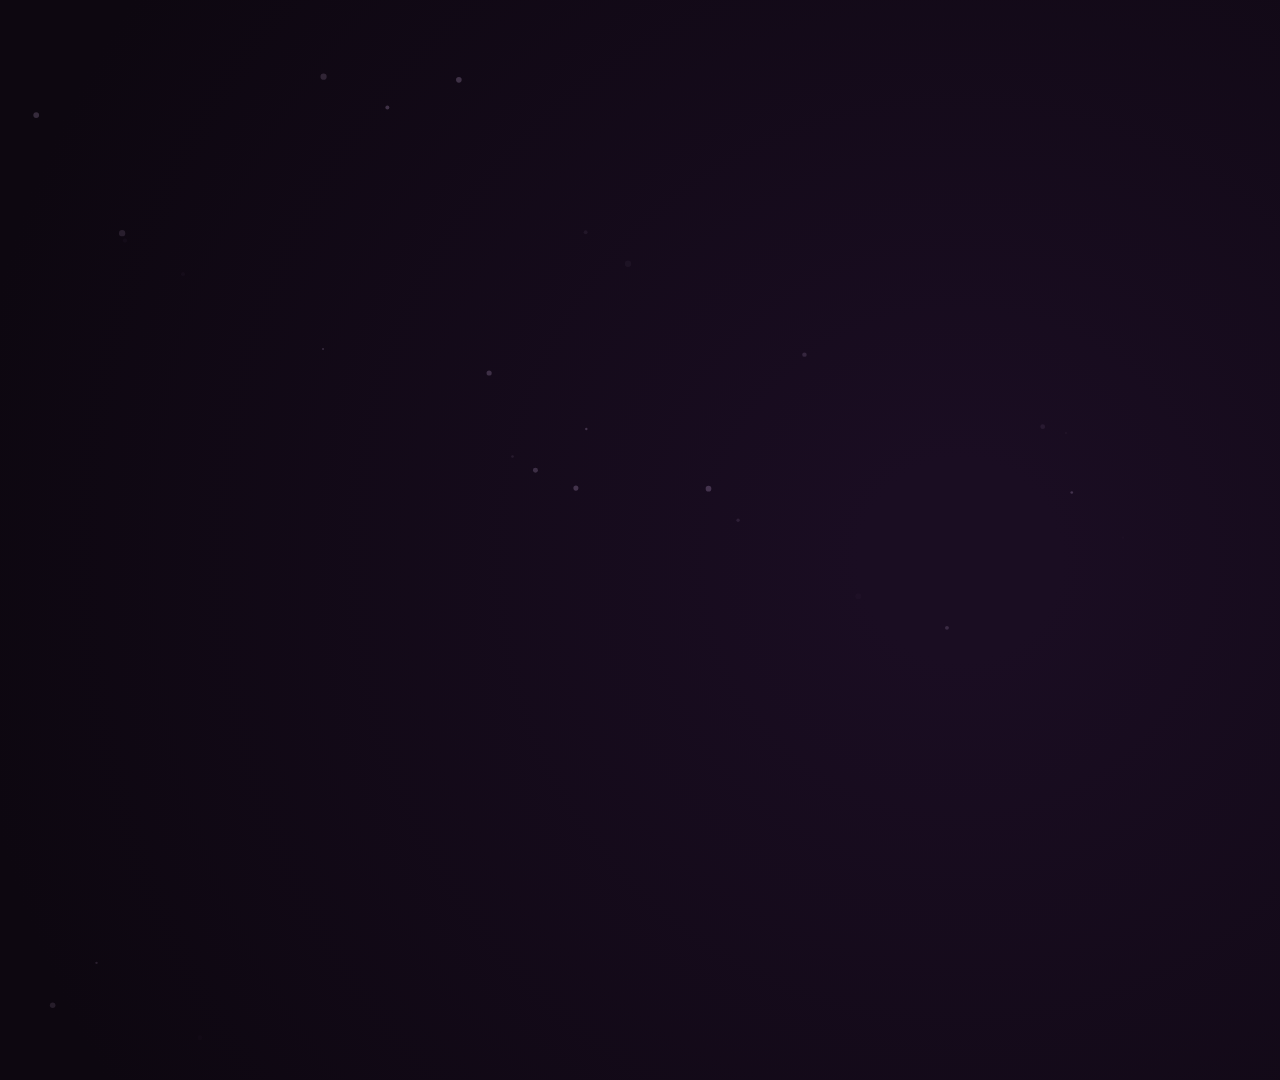
<file: demos/gogoroyalty-one-drop/index.html>
<!doctype html>
<html><head><meta charset="utf-8"><title>Go-Go Royalty.com — One Drop</title>
<link rel="stylesheet" href="/assets/fonts/fonts.css">
<style>
@font-face { font-family: 'GGRBarlow'; src: url('./fonts/barlow-condensed-latin-500-normal.woff2') format('woff2'); font-weight: 500; font-display: block; }
@font-face { font-family: 'GGRBarlow'; src: url('./fonts/barlow-condensed-latin-600-normal.woff2') format('woff2'); font-weight: 600; font-display: block; }
html,body{margin:0;padding:0;background:#0d0710;overflow:hidden;width:1920px;height:1080px}canvas{display:block}
</style></head>
<body><canvas id="c" width="1920" height="1080"></canvas>
<script>
/* Go-Go Royalty.com — "One Drop": liquid-motion film. One violet drop falls, ripples, swells and splits into the three stations
   (Vintage / Today's / BounceBeat) that pour into the GO-GO ROYALTY wordmark. Pure function of t; timing from cues.json (shared with audio.py).
   Brand: void #0d0710, Vivid Violet #b45cfd (+ Royal Purple / Deep Plum surfaces), Playfair Display italic, Barlow Condensed utility type. */
const W = 1920, H = 1080, cv = document.getElementById('c'), ctx = cv.getContext('2d');
const K = { void:'#0d0710', card:'#1a0d22', royal:'#5d306b', plum:'#6c3e7a', vio:'#b45cfd', wh:'#FFFFFF', blush:'#f4e8fe', muted:'#c4a8d4', lav:'#e9d3fc' };
const RGB = { vio:[180,92,253], plum:[108,62,122], royal:[93,48,107] };
const clamp = (x, a = 0, b = 1) => x < a ? a : x > b ? b : x;
const lerp = (a, b, u) => a + (b - a) * u;
const inv = (a, b, x) => clamp((x - a) / (b - a));
const eo = u => 1 - (1 - u) ** 3, eio = u => u < .5 ? 4 * u ** 3 : 1 - (-2 * u + 2) ** 3 / 2;
const eb = (u, s = 1.9) => 1 + (s + 1) * (u - 1) ** 3 + s * (u - 1) ** 2;
const hash = (...a) => { let h = 2166136261; for (const v of a) { h ^= Math.floor(v * 1000) + 0x9e3779b9; h = Math.imul(h, 16777619); } return ((h ^ h >>> 15) >>> 0) / 4294967296; };
let C = null;

/* ---------- gooey liquid layer (half-res blur + alpha threshold, with a wet rim highlight) ---------- */
const SW = 960, SH = 540;
const oc = document.createElement('canvas'); oc.width = SW; oc.height = SH; const octx = oc.getContext('2d', { willReadFrequently: true });
const lc = document.createElement('canvas'); lc.width = SW; lc.height = SH; const lctx = lc.getContext('2d');
function gooey(circles, rgb, blur = 7) {
  if (!circles.length) return;
  octx.clearRect(0, 0, SW, SH); octx.filter = `blur(${blur}px)`; octx.fillStyle = '#fff';
  for (const [x, y, r] of circles) { if (r < 1) continue; octx.beginPath(); octx.arc(x / 2, y / 2, r / 2, 0, Math.PI * 2); octx.fill(); }
  octx.filter = 'none';
  const src = octx.getImageData(0, 0, SW, SH).data, out = lctx.createImageData(SW, SH), o = out.data, N = SW * SH, off = 3 * SW + 3;
  for (let i = 0; i < N; i++) {
    const a = src[i * 4 + 3]; if (a < 100) continue;
    const al = Math.min(1, (a - 100) / 50), an = i + off < N ? src[(i + off) * 4 + 3] : 0;
    const hl = Math.max(0, Math.min(1, (an - a) / 70)) * .45 + (a > 245 ? 0 : 0);
    o[i * 4] = rgb[0] + (244 - rgb[0]) * hl; o[i * 4 + 1] = rgb[1] + (232 - rgb[1]) * hl; o[i * 4 + 2] = rgb[2] + (254 - rgb[2]) * hl; o[i * 4 + 3] = al * 255;
  }
  lctx.putImageData(out, 0, 0); ctx.imageSmoothingEnabled = true; ctx.drawImage(lc, 0, 0, W, H);
}

/* ---------- text (wordmark) ---------- */
const TXT = [['GO-GO', 360], ['ROYALTY', 620]]; let TS = [];
const tc = document.createElement('canvas'); tc.width = W; tc.height = H; const tctx = tc.getContext('2d');
const TOP = 160, BOT = 640;
const oc2 = document.createElement('canvas'); oc2.width = W; oc2.height = H; const oq = oc2.getContext('2d');
function measureText() {
  TS = TXT.map(([s, y]) => { ctx.font = 'italic 900 300px "Playfair Display"'; const w = ctx.measureText(s).width; const size = Math.min(300, 300 * 1380 / w); return { s, y, size }; });
}
function drawText(c2, mode) { // mode 'fill' | 'stroke'
  c2.textAlign = 'center'; c2.textBaseline = 'alphabetic';
  for (const t of TS) { c2.font = `italic 900 ${t.size}px "Playfair Display"`; if (mode === 'fill') c2.fillText(t.s, 960, t.y); else c2.strokeText(t.s, 960, t.y); }
}
function surf(x, L, t, amp) { return lerp(BOT + 30, TOP - 30, L) + Math.sin(x * 0.012 + t * 3.2) * amp + Math.sin(x * 0.031 - t * 2.1) * amp * .5; }
function bandPoly(c2, x0, x1, L, t, amp, lb, rb, col) { // liquid column x0..x1 with wavy side boundaries (lb/rb optional functions of y)
  c2.beginPath(); const step = 16; let first = true;
  for (let x = x0; x <= x1; x += step) { const y = surf(x, L, t, amp); if (first) { c2.moveTo(x, y); first = false; } else c2.lineTo(x, y); }
  c2.lineTo(x1, BOT + 80); c2.lineTo(x0, BOT + 80); c2.closePath(); c2.fillStyle = col; c2.fill();
}
function liquidInText(t) {
  const c = C, L = eo(inv(c.pour[0] + .5, c.pour[1], t)); const Lw = eo(inv(c.wash[0], c.wash[1], t));
  if (L <= 0) return;
  tctx.clearRect(0, 0, W, H); tctx.globalCompositeOperation = 'source-over'; tctx.fillStyle = '#fff'; drawText(tctx, 'fill');
  tctx.globalCompositeOperation = 'source-in';
  const amp = 11 * (1 - L ** 3) + 3;
  const wob = y => Math.sin(y * .03 + t * 2) * 16;
  // three colours: left plum (Vintage), middle violet (Today's), right royal (BounceBeat), wavy colour boundaries
  tctx.fillStyle = K.plum; tctx.fillRect(0, 0, W, H);
  // paint liquid columns: base = plum column across full width, violet middle, royal right, each clipped to the water surface
  tctx.clearRect(0, 0, W, H); tctx.globalCompositeOperation = 'source-over'; tctx.fillStyle = '#fff'; drawText(tctx, 'fill'); tctx.globalCompositeOperation = 'source-in';
  const draw3 = (L2, cols) => {
    for (let y = 0; y < H; y += 12) { /* strips with wavy boundaries */ }
    const b1 = y => 700 + wob(y), b2 = y => 1220 + wob(y + 90);
    const seg = (xa, xb, col) => {
      tctx.beginPath(); const pts = [];
      for (let x = 0; x <= W; x += 16) pts.push([x, surf(x, L2, t, amp)]);
      tctx.save(); tctx.beginPath();
      // region between boundaries
      tctx.moveTo(xa(TOP), -10); for (let y = -10; y <= H + 10; y += 24) tctx.lineTo(xa(y), y);
      for (let y = H + 10; y >= -10; y -= 24) tctx.lineTo(xb(y), y); tctx.closePath(); tctx.clip();
      tctx.beginPath(); tctx.moveTo(0, pts[0][1]); pts.forEach(p => tctx.lineTo(p[0], p[1])); tctx.lineTo(W, H); tctx.lineTo(0, H); tctx.closePath(); tctx.fillStyle = col; tctx.fill(); tctx.restore();
    };
    seg(() => -50, b1, cols[0]); seg(b1, b2, cols[1]); seg(b2, () => W + 50, cols[2]);
  };
  draw3(L, [K.plum, K.vio, K.royal]);
  if (Lw > 0) { tctx.beginPath(); const pts = []; for (let x = 0; x <= W; x += 16) pts.push([x, surf(x, Lw, t, 6)]); tctx.moveTo(0, pts[0][1]); pts.forEach(p => tctx.lineTo(p[0], p[1])); tctx.lineTo(W, H); tctx.lineTo(0, H); tctx.closePath(); tctx.fillStyle = K.wh; tctx.fill(); }
  tctx.globalCompositeOperation = 'source-over';
  ctx.drawImage(tc, 0, 0);
}

/* ---------- liquid geometry ---------- */
const BEAT = () => 60 / C.bpm;
function bez(p0, p1, p2, p3, s) { const u = 1 - s; return [u * u * u * p0[0] + 3 * u * u * s * p1[0] + 3 * u * s * s * p2[0] + s * s * s * p3[0], u * u * u * p0[1] + 3 * u * u * s * p1[1] + 3 * u * s * s * p2[1] + s * s * s * p3[1]]; }
const STREAMS = [
  { col: 'plum', p: [[440, 620], [380, -110], [700, -130], [700, 430]] },
  { col: 'vio', p: [[960, 620], [840, -130], [1080, -130], [960, 430]] },
  { col: 'royal', p: [[1480, 620], [1540, -110], [1220, -130], [1220, 430]] },
];
function build(t) {
  const c = C, L = { vio: [], plum: [], royal: [] }, RY = 735, B = BEAT();
  // bead + neck, then the fall
  if (t >= c.bead[0] && t < c.fall) {
    const u = inv(c.bead[0], c.bead[1], t), yb = 120 + 60 * u * u, rb = 12 + 44 * eo(u), rn = 16 * (1 - .72 * u * u);
    L.vio.push([960, yb, rb + Math.sin(t * 9) * 1.2]);
    for (let y = -40; y < yb - rb * .5; y += 14) L.vio.push([960, y, rn + (u > .8 ? 0 : 1)]);
  }
  if (t >= c.fall && t < c.impact + .4) {
    const v = clamp((t - c.fall) / (c.impact - c.fall)), y = 190 + (RY - 190) * v * v, r = 48 * (1 - eo(inv(c.impact, c.impact + .4, t)));
    L.vio.push([960, y, r]); const st = v < 1 ? 1 : 0;
    [[-34, 36], [-62, 26], [-86, 15]].forEach(([dy, rr]) => L.vio.push([960, y + dy * st, rr * st]));
  }
  // impact: crown droplets, pool, swell
  if (t >= c.impact) {
    const dt = t - c.impact;
    for (let i = 0; i < 10; i++) { const vx = (i - 4.5) * 85 + (hash(i, 1) - .5) * 40, vy = 560 + hash(i, 2) * 260, x = 960 + vx * dt, y = RY + (-vy * dt + .5 * 1900 * dt * dt), r = (13 + hash(i, 3) * 9); if (dt < 1.3 && y < RY + 20) L.vio.push([x, y, r * (1 - inv(.9, 1.3, dt))]); }
    const pw = 1000 * eo(inv(c.impact, c.impact + .8, t)) * (1 - eo(inv(c.impact + .8, c.split + .4, t)));
    if (pw > 30) for (let x = 960 - pw / 2; x <= 960 + pw / 2; x += 34) L.vio.push([x, 756, 17 + Math.sin(x * .02 + t * 5) * 3]);
    const sw = eo(inv(c.impact, c.split, t)), wob = Math.sin(dt * 14) * 6 * Math.exp(-dt * 2.5);
    const cy = lerp(735, 640, sw), r = lerp(46, 150, sw) + wob;
    if (t < c.split) L.vio.push([960, cy, r]);
    else {
      const e0 = eo(inv(c.split, c.split + 1.0, t)), e = eio(inv(c.split + .1, c.split + 1.1, t)), pulse = 1 + .045 * Math.exp(-((t - c.split) % B) * 9) * inv(c.split + 1.1, c.split + 1.4, t);
      const drain = 1 - eo(inv(c.pour[0], c.pour[0] + .9, t));
      const rv = lerp(150, 125, inv(c.split, c.split + .8, t)) * pulse * drain, rc = 118 * e0 * pulse * drain, dx = 500 * e;
      const bob = Math.sin(t * 2.6) * 6 * inv(c.split + 1.1, c.split + 1.6, t);
      L.vio.push([960, 640 + bob, rv]); L.plum.push([960 - dx, 640 - bob, rc]); L.royal.push([960 + dx, 640 - bob, rc]);
      if (e < .9) for (let k = 1; k <= 6; k++) { const nr = Math.max(0, 62 * (1 - e) + 3), xx = lerp(0, dx, k / 7); L.plum.push([960 - xx, 640, nr]); L.royal.push([960 + xx, 640, nr]); }
    }
  }
  // pour: streams arc up and over, then fall into the letters
  if (t >= c.pour[0] && t < c.pour[1] + .3) {
    const head = eio(inv(c.pour[0] + .1, c.pour[0] + 1.0, t)), tail = eio(inv(c.pour[1] - .9, c.pour[1], t)) * head;
    STREAMS.forEach(s => { for (let q = tail; q <= head; q += .012) { const [x, y] = bez(s.p[0], s.p[1], s.p[2], s.p[3], q); L[s.col].push([x, y, 26 - 8 * q + Math.sin(q * 40 - t * 12) * 2]); } });
  }
  // wash: letters drain into a three-colour puddle under the wordmark
  if (t >= c.wash[0]) {
    const dt = t - c.wash[0], bw = 1180 * eo(inv(c.wash[0] + .1, c.wash[1] + .3, t));
    for (let x = 960 - bw / 2; x <= 960 + bw / 2; x += 14) { const r = 16 + Math.sin(x * .03 + t * 4) * 3, col = x < 960 - 195 ? 'plum' : x > 960 + 195 ? 'royal' : 'vio'; L[col].push([x, 690, r]); }
    for (let i = 0; i < 6; i++) { const t0 = i * .06, d = dt - t0; if (d > 0 && d < .2) { const x = 560 + i * 160 + (hash(i, 9) - .5) * 40, y = 640 + 2100 * d * d, col = x < 765 ? 'plum' : x > 1155 ? 'royal' : 'vio'; L[col].push([x, y, 13], [x, y - 24, 8]); } }
  }
  return L;
}

/* ---------- scene ---------- */
function ripples(t) {
  const c = C; for (let k = 0; k < 3; k++) { const dt = t - c.impact - k * .22; if (dt < 0 || dt > 1.4) continue; const u = dt / 1.4, rx = 30 + 540 * eo(u);
    ctx.beginPath(); ctx.ellipse(960, 758, rx, rx * .12, 0, 0, Math.PI * 2); ctx.strokeStyle = K.vio; ctx.globalAlpha = (1 - u) * .9; ctx.lineWidth = 2 + 6 * (1 - u); ctx.stroke(); ctx.globalAlpha = 1; }
}
function dust(t) { for (let i = 0; i < 46; i++) { const x = hash(i, 1) * W, y = (hash(i, 2) * H - t * (6 + hash(i, 3) * 10) + H * 4) % H, r = 1 + hash(i, 4) * 2.4;
  ctx.globalAlpha = .14 + .12 * Math.sin(t * 1.4 + i); ctx.fillStyle = K.muted; ctx.beginPath(); ctx.arc(x + Math.sin(t * .5 + i) * 14, y, r, 0, 7); ctx.fill(); } ctx.globalAlpha = 1; }
function label(name, years, t0, t) {
  const c = C, dt = t - t0; if (dt < 0) return; const out = inv(c.pour[0], c.pour[0] + .45, t); if (out >= 1) return;
  const s = Math.max(0, eb(inv(t0, t0 + .45, t), 2.2)), x = { VINTAGE: 460, "TODAY'S": 960, BOUNCEBEAT: 1460 }[name];
  ctx.save(); ctx.globalAlpha = (1 - out); ctx.translate(x, 850 + (1 - s) * 40 + out * 40);
  ctx.font = '600 52px GGRBarlow'; ctx.letterSpacing = '6px'; ctx.textAlign = 'center'; ctx.fillStyle = K.blush; ctx.fillText(name, 3, 0);
  if (years) { ctx.font = '500 34px GGRBarlow'; ctx.letterSpacing = '4px'; ctx.fillStyle = K.muted; ctx.fillText(years, 2, 44); }
  ctx.restore();
}
function ticker(t) {
  const a = clamp((t - C.tickerIn) / .5); if (a <= 0) return;
  const s = 'RARE ESSENCE  ·  BACKYARD BAND  ·  TCB  ·  JUNKYARD BAND  ·  NEG  ·  BOUNCEBEAT KINGS  ·  ';
  ctx.save(); ctx.font = '500 30px GGRBarlow'; ctx.letterSpacing = '3.6px'; ctx.textAlign = 'left'; ctx.fillStyle = K.lav; ctx.globalAlpha = a * .9;
  const w = ctx.measureText(s).width, x0 = -((t * 120) % w); for (let x = x0; x < W; x += w) ctx.fillText(s, x, 1034); ctx.restore();
}
function ending(t) {
  const c = C;
  const p1 = Math.max(0, eb(inv(c.line, c.line + .5, t), 2)); if (t >= c.line) { ctx.save(); ctx.globalAlpha = clamp((t - c.line) / .2); ctx.translate(960, 800 + (1 - p1) * 36); ctx.font = 'italic 700 80px "Playfair Display"'; ctx.textAlign = 'center'; ctx.fillStyle = K.blush; ctx.fillText('Free, 24/7', 0, 0); ctx.restore(); }
  if (t >= c.cta) {
    const s = Math.max(0, eb(inv(c.cta, c.cta + .5, t), 2.2)); ctx.save(); ctx.translate(960, 925); ctx.scale(s, s);
    ctx.font = '600 44px GGRBarlow'; ctx.letterSpacing = '3px'; const tw = ctx.measureText('go-goroyalty.com').width, pw = tw + 100;
    ctx.shadowColor = 'rgba(180,92,253,0.35)'; ctx.shadowBlur = 24; ctx.beginPath(); ctx.roundRect(-pw / 2, -40, pw, 80, 40); ctx.fillStyle = K.vio; ctx.fill(); ctx.shadowBlur = 0;
    ctx.textAlign = 'center'; ctx.fillStyle = K.void; ctx.fillText('go-goroyalty.com', 2, 15); ctx.restore();
  }
}
function render(t) {
  const c = C; ctx.clearRect(0, 0, W, H); ctx.fillStyle = K.void; ctx.fillRect(0, 0, W, H);
  const vg = ctx.createRadialGradient(960, 560, 100, 960, 560, 1000); vg.addColorStop(0, '#1a0d22'); vg.addColorStop(1, '#0d0710'); ctx.fillStyle = vg; ctx.fillRect(0, 0, W, H);
  dust(t); ripples(t);
  // wordmark outline, then liquid inside the letters
  const oa = clamp((t - c.outline) / .5) * (1 - inv(c.wash[0] + .2, c.wash[1], t));
  if (oa > 0) { oq.clearRect(0, 0, W, H); oq.globalCompositeOperation = 'source-over'; oq.strokeStyle = K.muted; oq.lineWidth = 8; oq.lineJoin = 'round'; drawText(oq, 'stroke'); oq.globalCompositeOperation = 'destination-out'; oq.fillStyle = '#000'; drawText(oq, 'fill'); oq.globalCompositeOperation = 'source-over';
    ctx.save(); ctx.globalAlpha = oa * .8; ctx.drawImage(oc2, 0, 0); ctx.restore(); }
  liquidInText(t);
  const L = build(t); gooey(L.royal, RGB.royal); gooey(L.plum, RGB.plum); gooey(L.vio, RGB.vio);
  c.labels.forEach(([n, y, t0]) => label(n, y, t0, t));
  ending(t); ticker(t);
}

window.DEMO = { width: W, height: H, fps: 30, duration: 10 };
(async () => {
  C = await (await fetch('./cues.json')).json();
  await Promise.all([document.fonts.load('italic 900 300px "Playfair Display"', 'GO-GO ROYALTY'), document.fonts.load('italic 700 80px "Playfair Display"', 'Free, 24/7'),
    document.fonts.load('600 52px GGRBarlow', "VINTAGE TODAY'S BOUNCEBEAT go-goroyalty.com"), document.fonts.load('500 30px GGRBarlow', 'RARE ESSENCE 1977–2009')]);
  await document.fonts.ready; measureText();
  window.renderAt = async (t) => { render(t); };
  render(0); window.__ready = true;
})().catch(e => console.error('init failed', e && e.stack || e));
</script></body></html>
</file>
<file: assets/fonts/fonts.css>
/* Font faces the 15 films load (pages served from the repo root). The font files are not in the repo:
   put each file at the path in its url(); assets/fonts/README.md lists them. */
@font-face {
  font-family: 'Alibaba PuHuiTi';
  src: url('/assets/fonts/cjk/alibabapuhuiti3/AlibabaPuHuiTi-3-105-Heavy.ttf') format('truetype');
  font-weight: 900;
  font-style: normal;
  font-display: block;
}
@font-face {
  font-family: 'Alibaba PuHuiTi';
  src: url('/assets/fonts/cjk/alibabapuhuiti3/AlibabaPuHuiTi-3-115-Black.ttf') format('truetype');
  font-weight: 1000;
  font-style: normal;
  font-display: block;
}
@font-face {
  font-family: 'Alibaba PuHuiTi';
  src: url('/assets/fonts/cjk/alibabapuhuiti3/AlibabaPuHuiTi-3-55-Regular.ttf') format('truetype');
  font-weight: 400;
  font-style: normal;
  font-display: block;
}
@font-face {
  font-family: 'Alibaba PuHuiTi';
  src: url('/assets/fonts/cjk/alibabapuhuiti3/AlibabaPuHuiTi-3-65-Medium.ttf') format('truetype');
  font-weight: 500;
  font-style: normal;
  font-display: block;
}
@font-face {
  font-family: 'Alibaba PuHuiTi';
  src: url('/assets/fonts/cjk/alibabapuhuiti3/AlibabaPuHuiTi-3-85-Bold.ttf') format('truetype');
  font-weight: 700;
  font-style: normal;
  font-display: block;
}
@font-face {
  font-family: 'Alimama ShuHeiTi';
  src: url('/assets/fonts/cjk/alimamashuheiti/AlimamaShuHeiTi-Bold.ttf') format('truetype');
  font-weight: 1 1000;
  font-style: normal;
  font-display: block;
}
@font-face {
  font-family: 'Douyin Sans';
  src: url('/assets/fonts/cjk/douyinsans/DouyinSansBold.ttf') format('truetype');
  font-weight: 1 1000;
  font-style: normal;
  font-display: block;
}
@font-face {
  font-family: 'Fusion Pixel 12';
  src: url('/assets/fonts/cjk/fusionpixel/fusion-pixel-12px-proportional-zh_hans.ttf') format('truetype');
  font-weight: 1 1000;
  font-style: normal;
  font-display: block;
}
@font-face {
  font-family: 'HarmonyOS Sans SC';
  src: url('/assets/fonts/cjk/harmonyossanssc/HarmonyOS_Sans_SC_Black.ttf') format('truetype');
  font-weight: 900;
  font-style: normal;
  font-display: block;
}
@font-face {
  font-family: 'HarmonyOS Sans SC';
  src: url('/assets/fonts/cjk/harmonyossanssc/HarmonyOS_Sans_SC_Bold.ttf') format('truetype');
  font-weight: 700;
  font-style: normal;
  font-display: block;
}
@font-face {
  font-family: 'HarmonyOS Sans SC';
  src: url('/assets/fonts/cjk/harmonyossanssc/HarmonyOS_Sans_SC_Light.ttf') format('truetype');
  font-weight: 300;
  font-style: normal;
  font-display: block;
}
@font-face {
  font-family: 'HarmonyOS Sans SC';
  src: url('/assets/fonts/cjk/harmonyossanssc/HarmonyOS_Sans_SC_Medium.ttf') format('truetype');
  font-weight: 500;
  font-style: normal;
  font-display: block;
}
@font-face {
  font-family: 'HarmonyOS Sans SC';
  src: url('/assets/fonts/cjk/harmonyossanssc/HarmonyOS_Sans_SC_Regular.ttf') format('truetype');
  font-weight: 400;
  font-style: normal;
  font-display: block;
}
@font-face {
  font-family: 'Long Cang';
  src: url('/assets/fonts/cjk/longcang/LongCang-Regular.ttf') format('truetype');
  font-weight: 1 1000;
  font-style: normal;
  font-display: block;
}
@font-face {
  font-family: 'LXGW Marker Gothic';
  src: url('/assets/fonts/cjk/lxgwmarkergothic/LXGWMarkerGothic-Regular.ttf') format('truetype');
  font-weight: 1 1000;
  font-style: normal;
  font-display: block;
}
@font-face {
  font-family: 'Noto Sans SC';
  src: url('/assets/fonts/cjk/notosanssc/NotoSansSC-VF.ttf') format('truetype');
  font-weight: 100 900;
  font-style: normal;
  font-display: block;
}
@font-face {
  font-family: 'Noto Serif SC';
  src: url('/assets/fonts/cjk/notoserifsc/NotoSerifSC-VF.ttf') format('truetype');
  font-weight: 200 900;
  font-style: normal;
  font-display: block;
}
@font-face {
  font-family: 'Resource Han Rounded';
  src: url('/assets/fonts/cjk/resourcehanrounded/ResourceHanRoundedCN-Bold.ttf') format('truetype');
  font-weight: 700;
  font-style: normal;
  font-display: block;
}
@font-face {
  font-family: 'Resource Han Rounded';
  src: url('/assets/fonts/cjk/resourcehanrounded/ResourceHanRoundedCN-Heavy.ttf') format('truetype');
  font-weight: 900;
  font-style: normal;
  font-display: block;
}
@font-face {
  font-family: 'ZCOOL KuaiLe';
  src: url('/assets/fonts/cjk/zcoolkuaile/ZCOOLKuaiLe-Regular.ttf') format('truetype');
  font-weight: 1 1000;
  font-style: normal;
  font-display: block;
}
@font-face {
  font-family: 'Anton';
  src: url('/assets/fonts/latin/anton/Anton-Regular.ttf') format('truetype');
  font-weight: 1 1000;
  font-style: normal;
  font-display: block;
}
@font-face {
  font-family: 'Archivo';
  src: url('/assets/fonts/latin/archivo/Archivo-Italic-VF.ttf') format('truetype');
  font-weight: 100 900;
  font-style: italic;
  font-stretch: 62% 125%;
  font-display: block;
}
@font-face {
  font-family: 'Bebas Neue';
  src: url('/assets/fonts/latin/bebasneue/BebasNeue-Regular.ttf') format('truetype');
  font-weight: 1 1000;
  font-style: normal;
  font-display: block;
}
@font-face {
  font-family: 'Caveat';
  src: url('/assets/fonts/latin/caveat/Caveat-VF.ttf') format('truetype');
  font-weight: 400 700;
  font-style: normal;
  font-display: block;
}
@font-face {
  font-family: 'Chakra Petch';
  src: url('/assets/fonts/latin/chakrapetch/ChakraPetch-SemiBold.ttf') format('truetype');
  font-weight: 600;
  font-style: normal;
  font-display: block;
}
@font-face {
  font-family: 'Cormorant Garamond';
  src: url('/assets/fonts/latin/cormorantgaramond/CormorantGaramond-VF.ttf') format('truetype');
  font-weight: 300 700;
  font-style: normal;
  font-display: block;
}
@font-face {
  font-family: 'DM Sans';
  src: url('/assets/fonts/latin/dmsans/DMSans-VF.ttf') format('truetype');
  font-weight: 100 1000;
  font-style: normal;
  font-display: block;
}
@font-face {
  font-family: 'Fredoka';
  src: url('/assets/fonts/latin/fredoka/Fredoka-VF.ttf') format('truetype');
  font-weight: 300 700;
  font-style: normal;
  font-stretch: 75% 125%;
  font-display: block;
}
@font-face {
  font-family: 'IBM Plex Mono';
  src: url('/assets/fonts/latin/ibmplexmono/IBMPlexMono-Medium.ttf') format('truetype');
  font-weight: 500;
  font-style: normal;
  font-display: block;
}
@font-face {
  font-family: 'IBM Plex Mono';
  src: url('/assets/fonts/latin/ibmplexmono/IBMPlexMono-SemiBold.ttf') format('truetype');
  font-weight: 600;
  font-style: normal;
  font-display: block;
}
@font-face {
  font-family: 'Instrument Serif';
  src: url('/assets/fonts/latin/instrumentserif/InstrumentSerif-Italic.ttf') format('truetype');
  font-weight: 1 1000;
  font-style: italic;
  font-display: block;
}
@font-face {
  font-family: 'Instrument Serif';
  src: url('/assets/fonts/latin/instrumentserif/InstrumentSerif-Regular.ttf') format('truetype');
  font-weight: 1 1000;
  font-style: normal;
  font-display: block;
}
@font-face {
  font-family: 'Inter';
  src: url('/assets/fonts/latin/inter/Inter-VF.ttf') format('truetype');
  font-weight: 100 900;
  font-style: normal;
  font-display: block;
}
@font-face {
  font-family: 'JetBrains Mono';
  src: url('/assets/fonts/latin/jetbrainsmono/JetBrainsMono-VF.ttf') format('truetype');
  font-weight: 100 800;
  font-style: normal;
  font-display: block;
}
@font-face {
  font-family: 'Luckiest Guy';
  src: url('/assets/fonts/latin/luckiestguy/LuckiestGuy-Regular.ttf') format('truetype');
  font-weight: 1 1000;
  font-style: normal;
  font-display: block;
}
@font-face {
  font-family: 'Michroma';
  src: url('/assets/fonts/latin/michroma/Michroma-Regular.ttf') format('truetype');
  font-weight: 1 1000;
  font-style: normal;
  font-display: block;
}
@font-face {
  font-family: 'Poppins';
  src: url('/assets/fonts/latin/poppins/Poppins-Black.ttf') format('truetype');
  font-weight: 900;
  font-style: normal;
  font-display: block;
}
@font-face {
  font-family: 'Poppins';
  src: url('/assets/fonts/latin/poppins/Poppins-SemiBold.ttf') format('truetype');
  font-weight: 600;
  font-style: normal;
  font-display: block;
}
@font-face {
  font-family: 'Press Start 2P';
  src: url('/assets/fonts/latin/pressstart2p/PressStart2P-Regular.ttf') format('truetype');
  font-weight: 1 1000;
  font-style: normal;
  font-display: block;
}
@font-face {
  font-family: 'Rajdhani';
  src: url('/assets/fonts/latin/rajdhani/Rajdhani-Bold.ttf') format('truetype');
  font-weight: 700;
  font-style: normal;
  font-display: block;
}
@font-face {
  font-family: 'Rajdhani';
  src: url('/assets/fonts/latin/rajdhani/Rajdhani-SemiBold.ttf') format('truetype');
  font-weight: 600;
  font-style: normal;
  font-display: block;
}
@font-face {
  font-family: 'Sora';
  src: url('/assets/fonts/latin/sora/Sora-VF.ttf') format('truetype');
  font-weight: 100 800;
  font-style: normal;
  font-display: block;
}
@font-face {
  font-family: 'Unbounded';
  src: url('/assets/fonts/latin/unbounded/Unbounded-VF.ttf') format('truetype');
  font-weight: 200 900;
  font-style: normal;
  font-display: block;
}
@font-face {
  font-family: 'VT323';
  src: url('/assets/fonts/latin/vt323/VT323-Regular.ttf') format('truetype');
  font-weight: 1 1000;
  font-style: normal;
  font-display: block;
}

/* ---- DLF brand fonts (BRMG, DevX, Crankington, GoGo Maps) ----
   Anton, Bebas Neue, DM Sans and Inter are already registered above. */
@font-face {
  font-family: 'Bagel Fat One';
  src: url('/assets/fonts/latin/bagelfatone/BagelFatOne-Regular.ttf') format('truetype');
  font-weight: 1 1000;
  font-style: normal;
  font-display: block;
}
@font-face {
  font-family: 'Poppins';
  src: url('/assets/fonts/latin/poppins/Poppins-ExtraBold.ttf') format('truetype');
  font-weight: 800;
  font-style: normal;
  font-display: block;
}
@font-face {
  font-family: 'Syne';
  src: url('/assets/fonts/latin/syne/Syne-VF.ttf') format('truetype');
  font-weight: 400 800;
  font-style: normal;
  font-display: block;
}
@font-face {
  font-family: 'Montserrat';
  src: url('/assets/fonts/latin/montserrat/Montserrat-VF.ttf') format('truetype');
  font-weight: 100 900;
  font-style: normal;
  font-display: block;
}
@font-face {
  font-family: 'Montserrat';
  src: url('/assets/fonts/latin/montserrat/Montserrat-Italic-VF.ttf') format('truetype');
  font-weight: 100 900;
  font-style: italic;
  font-display: block;
}
@font-face {
  font-family: 'Playfair Display';
  src: url('/assets/fonts/latin/playfairdisplay/PlayfairDisplay-Italic-VF.ttf') format('truetype');
  font-weight: 400 900;
  font-style: italic;
  font-display: block;
}
@font-face {
  font-family: 'Roboto';
  src: url('/assets/fonts/latin/roboto/Roboto-VF.ttf') format('truetype');
  font-weight: 100 900;
  font-style: normal;
  font-display: block;
}
/* Varsity Team: the font file is not committed (license not confirmed for a public repo).
   Put VarsityTeam-Bold.otf at the path below on your own machine. */
@font-face {
  font-family: 'Varsity Team';
  src: url('/assets/fonts/latin/varsityteam/VarsityTeam-Bold.otf') format('opentype');
  font-weight: 1 1000;
  font-style: normal;
  font-display: block;
}
/* Added Oct 2026 for the new brand design systems (GoGo Maps, Go-Go Royalty, Go-Go Royalty VR). */
@font-face {
  font-family: 'Archivo Black';
  src: url('/assets/fonts/latin/archivoblack/ArchivoBlack-Regular.ttf') format('truetype');
  font-weight: 400;
  font-style: normal;
  font-display: block;
}
@font-face {
  font-family: 'Barlow Condensed';
  src: url('/assets/fonts/latin/barlowcondensed/BarlowCondensed-Medium.ttf') format('truetype');
  font-weight: 500;
  font-style: normal;
  font-display: block;
}
@font-face {
  font-family: 'Barlow Condensed';
  src: url('/assets/fonts/latin/barlowcondensed/BarlowCondensed-SemiBold.ttf') format('truetype');
  font-weight: 600;
  font-style: normal;
  font-display: block;
}
@font-face {
  font-family: 'Bungee';
  src: url('/assets/fonts/latin/bungee/Bungee-Regular.ttf') format('truetype');
  font-weight: 400;
  font-style: normal;
  font-display: block;
}
@font-face {
  font-family: 'DM Mono';
  src: url('/assets/fonts/latin/dmmono/DMMono-Regular.ttf') format('truetype');
  font-weight: 400;
  font-style: normal;
  font-display: block;
}
@font-face {
  font-family: 'DM Mono';
  src: url('/assets/fonts/latin/dmmono/DMMono-Medium.ttf') format('truetype');
  font-weight: 500;
  font-style: normal;
  font-display: block;
}
@font-face {
  font-family: 'Space Grotesk';
  src: url('/assets/fonts/latin/spacegrotesk/SpaceGrotesk-VF.ttf') format('truetype');
  font-weight: 300 700;
  font-style: normal;
  font-display: block;
}
</file>
